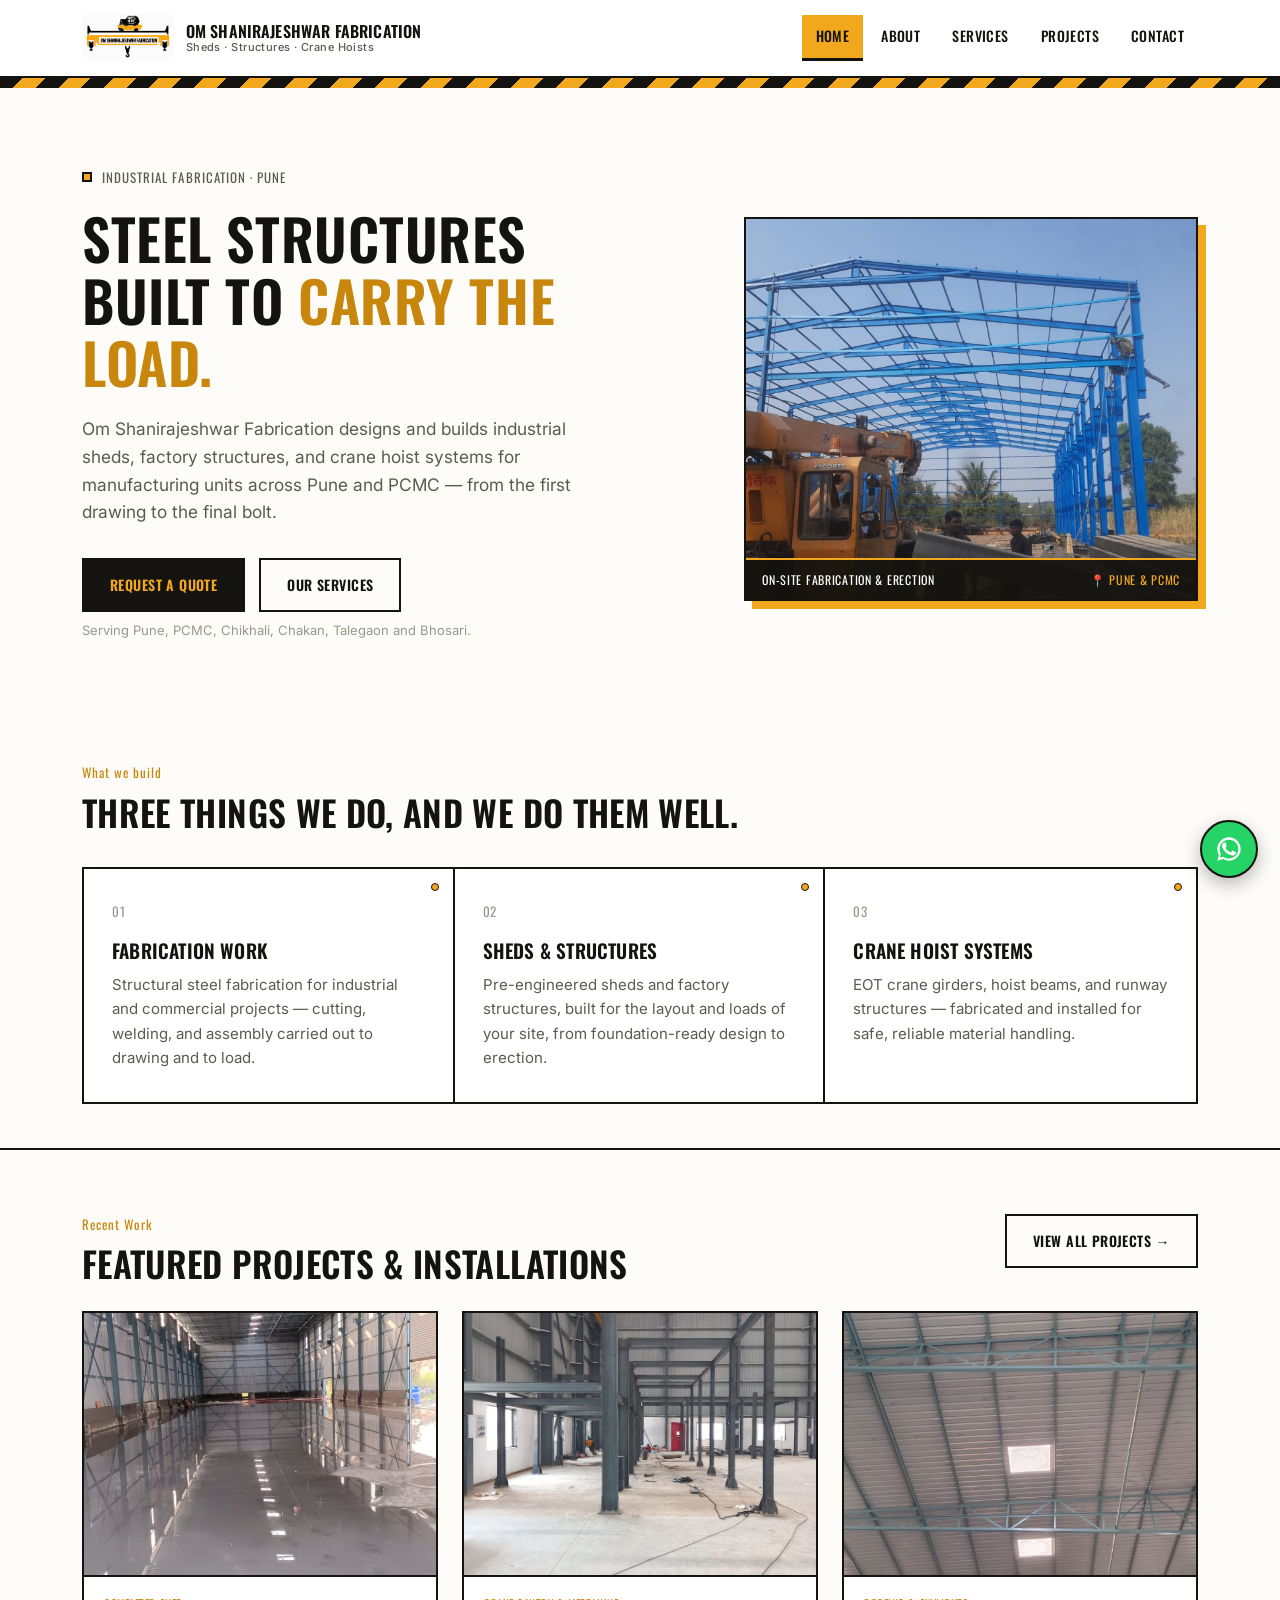
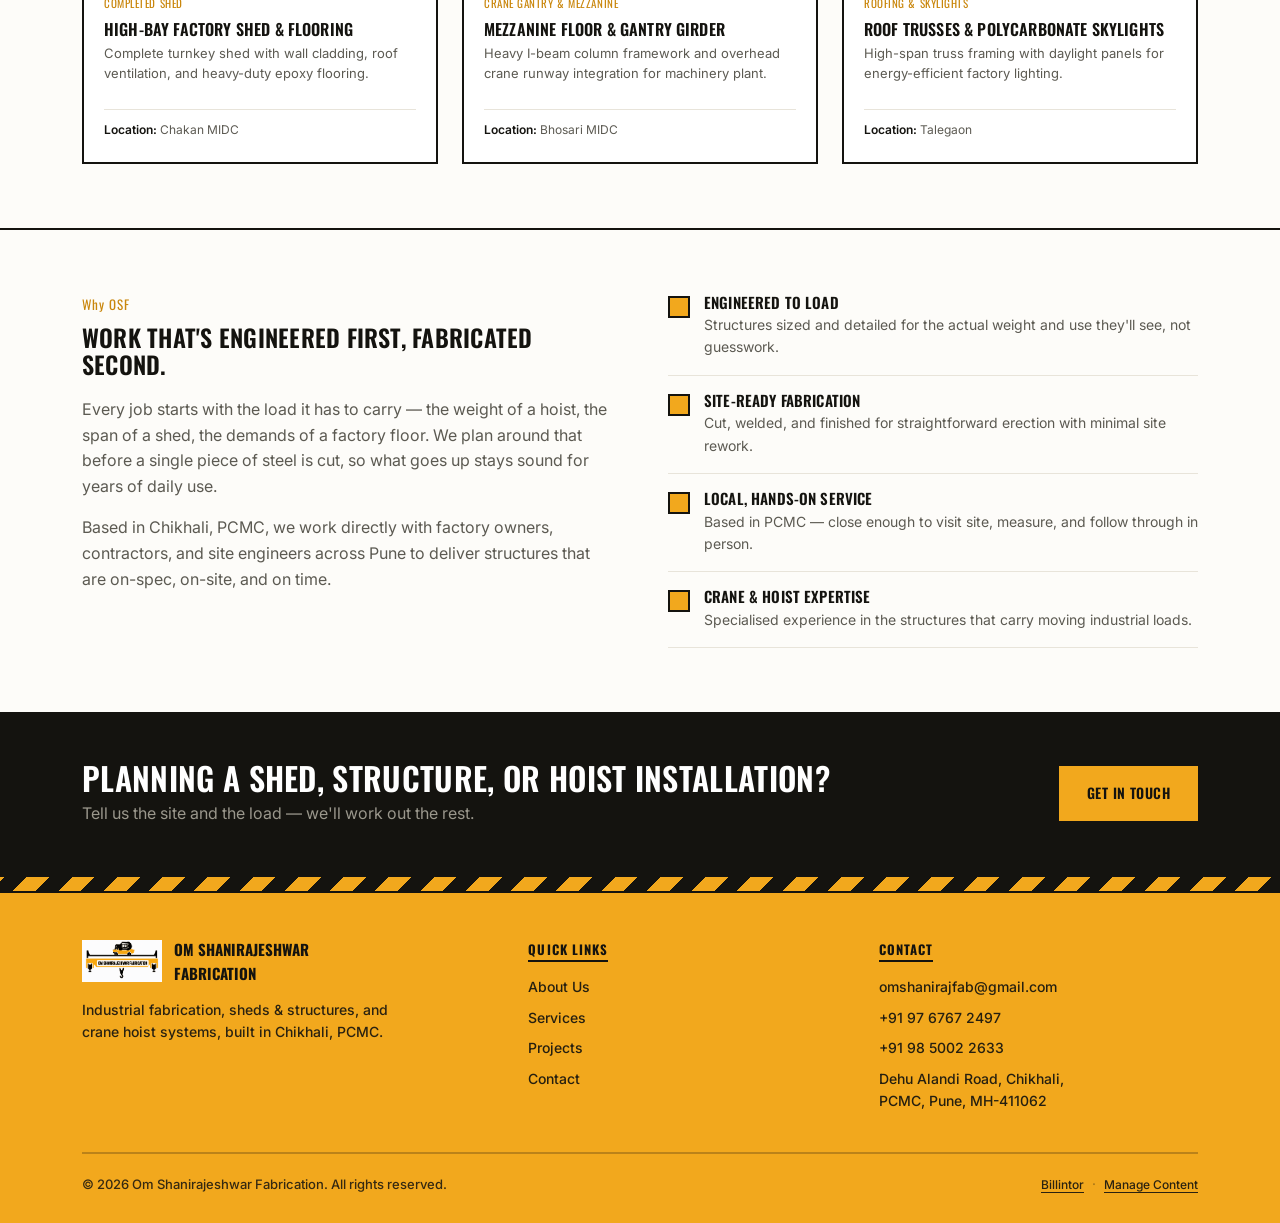
<file: index.html>
<!DOCTYPE html>
<html lang="en">
<head>
<meta charset="UTF-8">
<meta name="viewport" content="width=device-width, initial-scale=1.0">
<title>Om Shanirajeshwar Fabrication — Industrial Fabrication, Sheds &amp; Crane Hoists, Pune</title>
<meta name="description" content="Om Shanirajeshwar Fabrication builds industrial sheds, factory structures, and crane hoist systems in Pune. Fabrication work done right, from design to installation.">
<link rel="icon" type="image/png" sizes="32x32" href="favicon-32.png">
<link rel="icon" type="image/png" sizes="64x64" href="favicon-64.png">
<link rel="apple-touch-icon" sizes="180x180" href="apple-touch-icon.png">
<meta property="og:type" content="website">
<meta property="og:title" content="Om Shanirajeshwar Fabrication — Industrial Fabrication, Sheds & Crane Hoists, Pune">
<meta property="og:description" content="Sheds, factory structures, and crane hoist systems, fabricated and installed in Pune and PCMC.">
<meta property="og:image" content="https://your-domain-here.com/logo.png">
<meta property="og:url" content="https://your-domain-here.com/index.html">
<meta name="twitter:card" content="summary_large_image">
<script type="application/ld+json">
{
  "@context": "https://schema.org",
  "@type": "LocalBusiness",
  "name": "Om Shanirajeshwar Fabrication",
  "image": "https://your-domain-here.com/logo.png",
  "email": "omshanirajfab@gmail.com",
  "telephone": ["+91 97 6767 2497", "+91 98 5002 2633"],
  "address": {
    "@type": "PostalAddress",
    "streetAddress": "Dehu Alandi Road, Chikhali",
    "addressLocality": "Pune",
    "addressRegion": "MH",
    "postalCode": "411062",
    "addressCountry": "IN"
  },
  "url": "https://your-domain-here.com/",
  "areaServed": ["Pune", "PCMC", "Chikhali", "Chakan", "Talegaon", "Bhosari", "Dehu Road"],
  "description": "Industrial fabrication company building sheds, factory structures, and crane hoist systems in Pune and PCMC."
}
</script>
<link rel="stylesheet" href="styles.css">
</head>
<body>

<header class="site-head">
  <div class="head-inner">
    <a href="index.html" class="brand">
      <img src="logo.png" alt="Om Shanirajeshwar Fabrication logo">
      <span class="brand-text">OM SHANIRAJESHWAR FABRICATION<small>Sheds · Structures · Crane Hoists</small></span>
    </a>
    <button class="nav-toggle" aria-label="Toggle menu"><span></span></button>
    <nav class="main-nav">
      <a href="index.html" class="active">Home</a>
      <a href="about.html">About</a>
      <a href="services.html">Services</a>
      <a href="projects.html">Projects</a>
      <a href="contact.html">Contact</a>
    </nav>
  </div>
</header>

<div class="hazard"></div>

<section class="hero">
  <div class="wrap hero-grid">
    <div>
      <div class="eyebrow-mark"><span class="dot"></span><span>INDUSTRIAL FABRICATION · PUNE</span></div>
      <h1>Steel structures<br>built to <span class="hl">carry the load.</span></h1>
      <p class="lead">Om Shanirajeshwar Fabrication designs and builds industrial sheds, factory structures, and crane hoist systems for manufacturing units across Pune and PCMC — from the first drawing to the final bolt.</p>
      <div class="hero-actions">
        <a href="contact.html" class="btn btn-solid">Request a Quote</a>
        <a href="services.html" class="btn btn-outline">Our Services</a>
      </div>
      <p class="service-area">Serving Pune, PCMC, Chikhali, Chakan, Talegaon and Bhosari.</p>
    </div>
    <div class="hero-image-wrap">
      <img src="images/shed-crane-construction.jpg" alt="Om Shanirajeshwar Fabrication - On-site Industrial Shed & Crane Erection">
      <div class="hero-image-badge">
        <span>ON-SITE FABRICATION &amp; ERECTION</span>
        <span class="loc">📍 PUNE &amp; PCMC</span>
      </div>
    </div>
  </div>
</section>

<section class="tight">
  <div class="wrap">
    <div class="section-head">
      <div>
        <span class="kicker">What we build</span>
        <h2>Three things we do, and we do them well.</h2>
      </div>
    </div>
    <div class="plate-grid">
      <div class="plate">
        <span class="rivet"></span>
        <span class="num">01</span>
        <h3>Fabrication Work</h3>
        <p>Structural steel fabrication for industrial and commercial projects — cutting, welding, and assembly carried out to drawing and to load.</p>
      </div>
      <div class="plate">
        <span class="rivet"></span>
        <span class="num">02</span>
        <h3>Sheds &amp; Structures</h3>
        <p>Pre-engineered sheds and factory structures, built for the layout and loads of your site, from foundation-ready design to erection.</p>
      </div>
      <div class="plate">
        <span class="rivet"></span>
        <span class="num">03</span>
        <h3>Crane Hoist Systems</h3>
        <p>EOT crane girders, hoist beams, and runway structures — fabricated and installed for safe, reliable material handling.</p>
      </div>
    </div>
  </div>
</section>

<!-- Featured Projects Section on Home -->
<section style="background: var(--bg-alt); border-top: 2px solid var(--ink); border-bottom: 2px solid var(--ink);">
  <div class="wrap">
    <div class="section-head" style="display:flex; justify-content:space-between; align-items:flex-end; margin-bottom:28px;">
      <div>
        <span class="kicker">Recent Work</span>
        <h2>Featured Projects &amp; Installations</h2>
      </div>
      <a href="projects.html" class="btn btn-outline" style="align-self:flex-start;">View All Projects →</a>
    </div>

    <div class="gallery-grid">
      <div class="gallery-card">
        <div class="gallery-thumb">
          <img src="images/completed-factory-shed.jpg" alt="Completed Factory Shed Interior" loading="lazy">
        </div>
        <div class="gallery-body">
          <span class="tag">COMPLETED SHED</span>
          <h4>High-Bay Factory Shed &amp; Flooring</h4>
          <p>Complete turnkey shed with wall cladding, roof ventilation, and heavy-duty epoxy flooring.</p>
          <div class="gallery-meta">
            <span><strong>Location:</strong> Chakan MIDC</span>
          </div>
        </div>
      </div>

      <div class="gallery-card">
        <div class="gallery-thumb">
          <img src="images/heavy-steel-mezzanine.jpg" alt="Heavy Mezzanine and Crane Gantry" loading="lazy">
        </div>
        <div class="gallery-body">
          <span class="tag">CRANE GANTRY &amp; MEZZANINE</span>
          <h4>Mezzanine Floor &amp; Gantry Girder</h4>
          <p>Heavy I-beam column framework and overhead crane runway integration for machinery plant.</p>
          <div class="gallery-meta">
            <span><strong>Location:</strong> Bhosari MIDC</span>
          </div>
        </div>
      </div>

      <div class="gallery-card">
        <div class="gallery-thumb">
          <img src="images/roof-truss-skylight.jpg" alt="Roof Trusses and Skylight Panels" loading="lazy">
        </div>
        <div class="gallery-body">
          <span class="tag">ROOFING &amp; SKYLIGHTS</span>
          <h4>Roof Trusses &amp; Polycarbonate Skylights</h4>
          <p>High-span truss framing with daylight panels for energy-efficient factory lighting.</p>
          <div class="gallery-meta">
            <span><strong>Location:</strong> Talegaon</span>
          </div>
        </div>
      </div>
    </div>
  </div>
</section>

<section>
  <div class="wrap about-grid">
    <div>
      <span class="kicker">Why OSF</span>
      <h2 style="margin-bottom:20px;">Work that's engineered first, fabricated second.</h2>
      <p>Every job starts with the load it has to carry — the weight of a hoist, the span of a shed, the demands of a factory floor. We plan around that before a single piece of steel is cut, so what goes up stays sound for years of daily use.</p>
      <p>Based in Chikhali, PCMC, we work directly with factory owners, contractors, and site engineers across Pune to deliver structures that are on-spec, on-site, and on time.</p>
    </div>
    <ul class="value-list">
      <li><span class="mark"></span><div><h4>Engineered to load</h4><p>Structures sized and detailed for the actual weight and use they'll see, not guesswork.</p></div></li>
      <li><span class="mark"></span><div><h4>Site-ready fabrication</h4><p>Cut, welded, and finished for straightforward erection with minimal site rework.</p></div></li>
      <li><span class="mark"></span><div><h4>Local, hands-on service</h4><p>Based in PCMC — close enough to visit site, measure, and follow through in person.</p></div></li>
      <li><span class="mark"></span><div><h4>Crane &amp; hoist expertise</h4><p>Specialised experience in the structures that carry moving industrial loads.</p></div></li>
    </ul>
  </div>
</section>

<div class="cta-banner">
  <div class="wrap">
    <div>
      <h2>Planning a shed, structure, or hoist installation?</h2>
      <p>Tell us the site and the load — we'll work out the rest.</p>
    </div>
    <a href="contact.html" class="btn btn-solid">Get in Touch</a>
  </div>
</div>

<footer class="site-foot">
  <div class="wrap">
    <div class="foot-grid">
      <div>
        <div class="foot-brand">
          <img src="logo.png" alt="OSF logo">
          <strong style="font-family:'Oswald',sans-serif; text-transform:uppercase; font-size:15px;">Om Shanirajeshwar<br>Fabrication</strong>
        </div>
        <p style="max-width:36ch;">Industrial fabrication, sheds &amp; structures, and crane hoist systems, built in Chikhali, PCMC.</p>
      </div>
      <div class="foot-col">
        <h4>QUICK LINKS</h4>
        <a href="about.html">About Us</a>
        <a href="services.html">Services</a>
        <a href="projects.html">Projects</a>
        <a href="contact.html">Contact</a>
      </div>
      <div class="foot-col">
        <h4>CONTACT</h4>
        <a href="mailto:omshanirajfab@gmail.com">omshanirajfab@gmail.com</a>
        <a href="tel:+919767672497">+91 97 6767 2497</a>
        <a href="tel:+919850022633">+91 98 5002 2633</a>
        <p>Dehu Alandi Road, Chikhali,<br>PCMC, Pune, MH-411062</p>
      </div>
    </div>
    <div class="foot-bottom">
      <span>&copy; <span id="year"></span> Om Shanirajeshwar Fabrication. All rights reserved.</span>
      <div class="foot-bottom-links">
        <a href="billing/" class="manage-content-link">Billintor</a>
        <span style="opacity:0.4; margin:0 8px;">·</span>
        <a href="billing/" class="manage-content-link">Manage Content</a>
      </div>
    </div>
  </div>
</footer>

<a href="https://wa.me/919767672497?text=Hi%2C%20I%27d%20like%20to%20enquire%20about%20fabrication%20work." class="whatsapp-fab" aria-label="Chat on WhatsApp" target="_blank" rel="noopener">
  <svg viewBox="0 0 24 24" xmlns="http://www.w3.org/2000/svg"><path d="M17.472 14.382c-.297-.149-1.758-.867-2.03-.967-.273-.099-.471-.148-.67.15-.197.297-.767.966-.94 1.164-.173.199-.347.223-.644.075-.297-.15-1.255-.463-2.39-1.475-.883-.788-1.48-1.761-1.653-2.059-.173-.297-.018-.458.13-.606.134-.133.298-.347.446-.52.149-.174.198-.298.298-.497.099-.198.05-.371-.025-.52-.075-.149-.669-1.612-.916-2.207-.242-.579-.487-.5-.669-.51-.173-.008-.371-.01-.57-.01-.198 0-.52.074-.792.372-.272.297-1.04 1.016-1.04 2.479 0 1.462 1.065 2.875 1.213 3.074.149.198 2.096 3.2 5.077 4.487.709.306 1.262.489 1.694.625.712.227 1.36.195 1.872.118.571-.085 1.758-.719 2.006-1.413.248-.694.248-1.289.173-1.413-.074-.124-.272-.198-.57-.347z"/><path d="M12.012 2C6.505 2 2 6.477 2 12c0 1.86.51 3.6 1.397 5.087L2 22l5.045-1.348A9.933 9.933 0 0 0 12.012 22C17.518 22 22 17.523 22 12S17.518 2 12.012 2zm0 18.09c-1.66 0-3.204-.49-4.5-1.33l-.322-.203-2.995.8.802-2.923-.21-.301A7.99 7.99 0 0 1 4.02 12c0-4.406 3.59-7.99 8.008-7.99 4.416 0 8.006 3.584 8.006 7.99s-3.59 8.09-8.006 8.09z"/></svg>
</a>
<script src="script.js"></script>
<script>document.getElementById('year').textContent = new Date().getFullYear();</script>
</body>
</html>
</file>
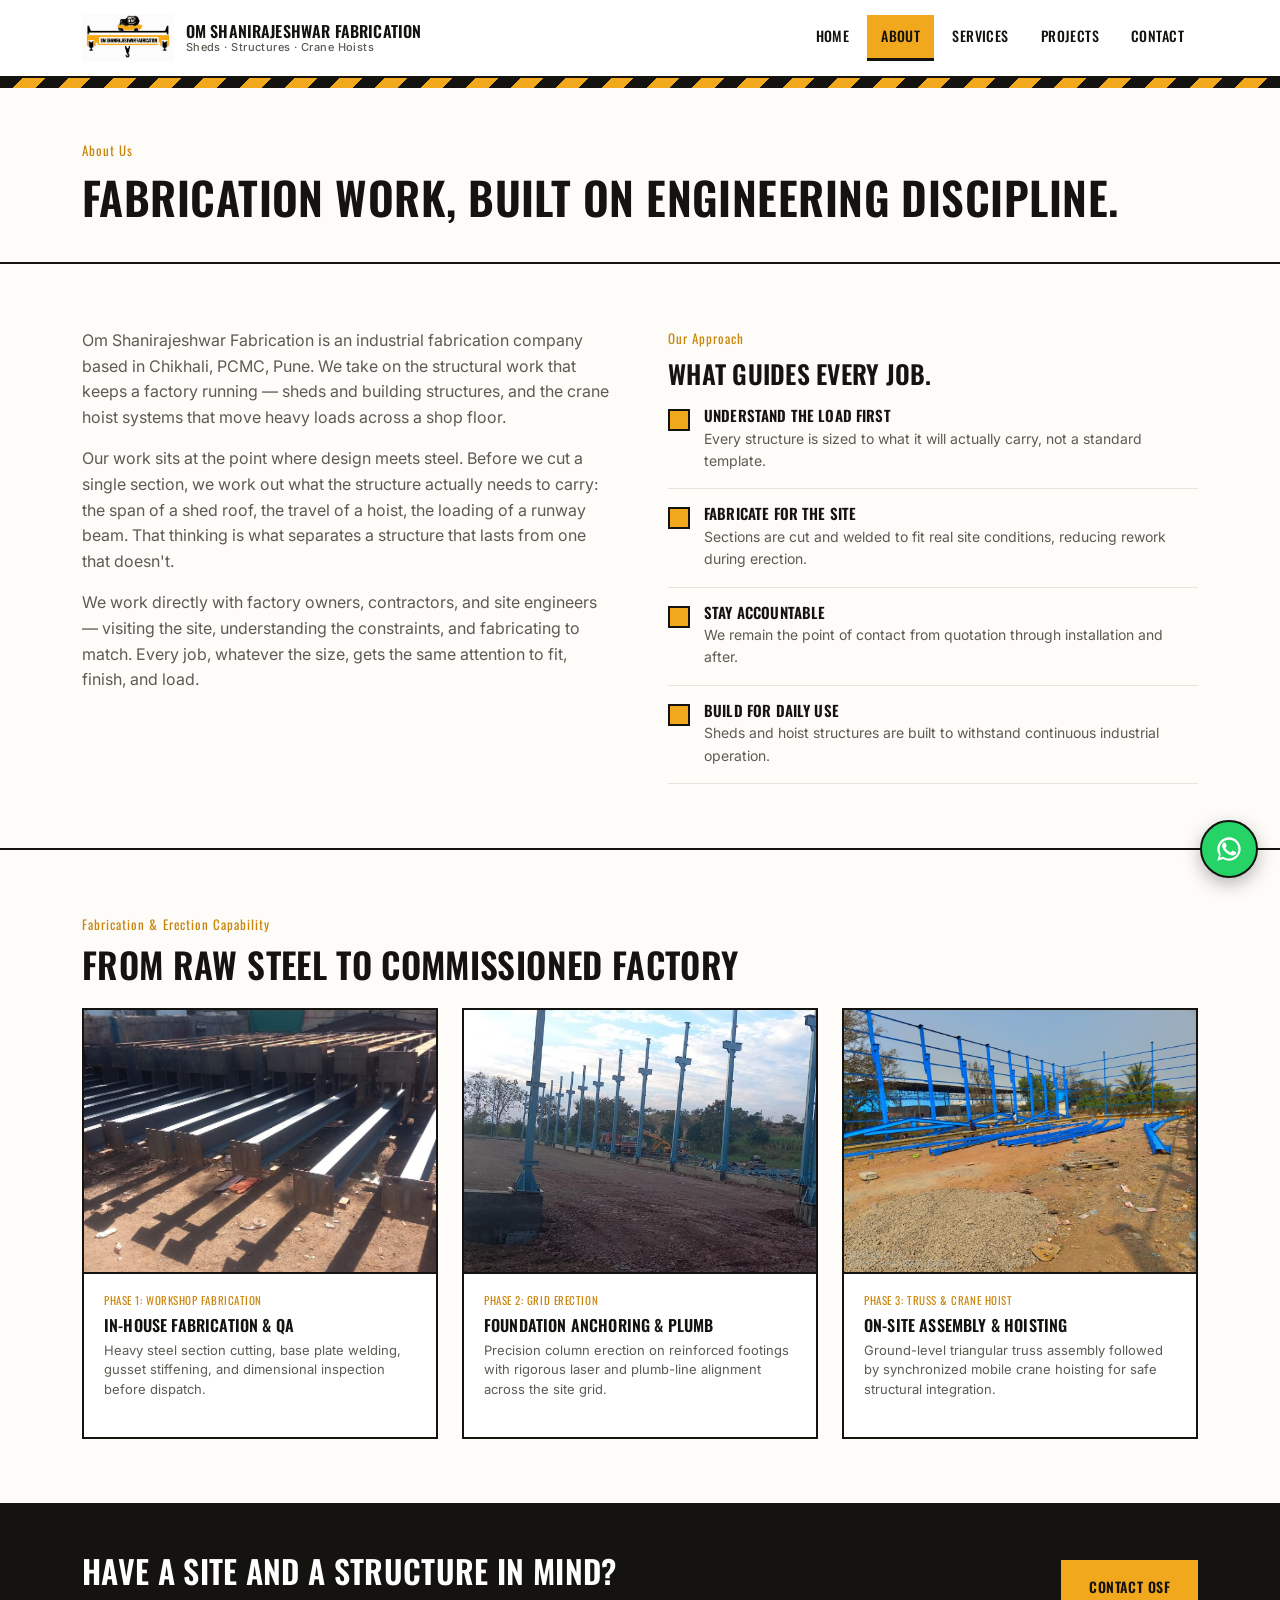
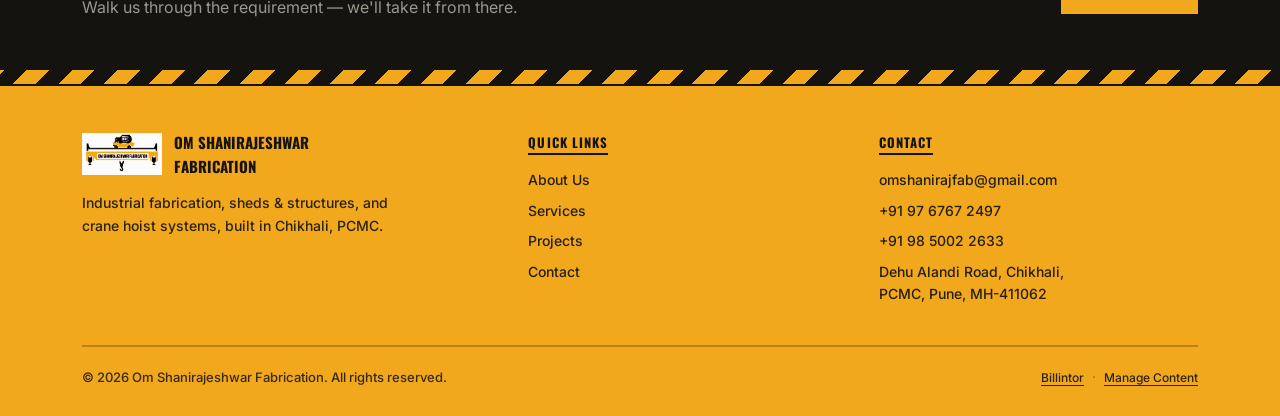
<file: about.html>
<!DOCTYPE html>
<html lang="en">
<head>
<meta charset="UTF-8">
<meta name="viewport" content="width=device-width, initial-scale=1.0">
<title>About Us — Om Shanirajeshwar Fabrication</title>
<meta name="description" content="Om Shanirajeshwar Fabrication is an industrial fabrication company in Chikhali, PCMC, Pune, building sheds, structures, and crane hoist systems.">
<link rel="icon" type="image/png" sizes="32x32" href="favicon-32.png">
<link rel="icon" type="image/png" sizes="64x64" href="favicon-64.png">
<link rel="apple-touch-icon" sizes="180x180" href="apple-touch-icon.png">
<meta property="og:type" content="website">
<meta property="og:title" content="About Us — Om Shanirajeshwar Fabrication">
<meta property="og:description" content="Industrial fabrication company in Chikhali, PCMC, Pune, building sheds, structures, and crane hoist systems.">
<meta property="og:image" content="https://your-domain-here.com/logo.png">
<meta property="og:url" content="https://your-domain-here.com/about.html">
<meta name="twitter:card" content="summary_large_image">
<script type="application/ld+json">
{
  "@context": "https://schema.org",
  "@type": "LocalBusiness",
  "name": "Om Shanirajeshwar Fabrication",
  "image": "https://your-domain-here.com/logo.png",
  "email": "omshanirajfab@gmail.com",
  "telephone": ["+91 97 6767 2497", "+91 98 5002 2633"],
  "address": {
    "@type": "PostalAddress",
    "streetAddress": "Dehu Alandi Road, Chikhali",
    "addressLocality": "Pune",
    "addressRegion": "MH",
    "postalCode": "411062",
    "addressCountry": "IN"
  },
  "url": "https://your-domain-here.com/",
  "areaServed": ["Pune", "PCMC", "Chikhali", "Chakan", "Talegaon", "Bhosari", "Dehu Road"],
  "description": "Industrial fabrication company building sheds, factory structures, and crane hoist systems in Pune and PCMC."
}
</script>
<link rel="stylesheet" href="styles.css">
</head>
<body>

<header class="site-head">
  <div class="head-inner">
    <a href="index.html" class="brand">
      <img src="logo.png" alt="Om Shanirajeshwar Fabrication logo">
      <span class="brand-text">OM SHANIRAJESHWAR FABRICATION<small>Sheds · Structures · Crane Hoists</small></span>
    </a>
    <button class="nav-toggle" aria-label="Toggle menu"><span></span></button>
    <nav class="main-nav">
      <a href="index.html">Home</a>
      <a href="about.html" class="active">About</a>
      <a href="services.html">Services</a>
      <a href="projects.html">Projects</a>
      <a href="contact.html">Contact</a>
    </nav>
  </div>
</header>

<div class="hazard"></div>

<div class="page-head">
  <div class="wrap">
    <span class="kicker">About Us</span>
    <h1>Fabrication work, built on engineering discipline.</h1>
  </div>
</div>

<section>
  <div class="wrap about-grid">
    <div>
      <p>Om Shanirajeshwar Fabrication is an industrial fabrication company based in Chikhali, PCMC, Pune. We take on the structural work that keeps a factory running — sheds and building structures, and the crane hoist systems that move heavy loads across a shop floor.</p>
      <p>Our work sits at the point where design meets steel. Before we cut a single section, we work out what the structure actually needs to carry: the span of a shed roof, the travel of a hoist, the loading of a runway beam. That thinking is what separates a structure that lasts from one that doesn't.</p>
      <p>We work directly with factory owners, contractors, and site engineers — visiting the site, understanding the constraints, and fabricating to match. Every job, whatever the size, gets the same attention to fit, finish, and load.</p>
    </div>
    <div>
      <span class="kicker">Our Approach</span>
      <h2 style="margin-bottom:20px; font-size:1.6rem;">What guides every job.</h2>
      <ul class="value-list">
        <li><span class="mark"></span><div><h4>Understand the load first</h4><p>Every structure is sized to what it will actually carry, not a standard template.</p></div></li>
        <li><span class="mark"></span><div><h4>Fabricate for the site</h4><p>Sections are cut and welded to fit real site conditions, reducing rework during erection.</p></div></li>
        <li><span class="mark"></span><div><h4>Stay accountable</h4><p>We remain the point of contact from quotation through installation and after.</p></div></li>
        <li><span class="mark"></span><div><h4>Build for daily use</h4><p>Sheds and hoist structures are built to withstand continuous industrial operation.</p></div></li>
      </ul>
    </div>
  </div>
</section>

<!-- On-Site Capabilities Visual Banner -->
<section style="background: var(--bg-alt); border-top: 2px solid var(--ink); border-bottom: 2px solid var(--ink);">
  <div class="wrap">
    <div class="section-head" style="margin-bottom:24px;">
      <div>
        <span class="kicker">Fabrication &amp; Erection Capability</span>
        <h2>From Raw Steel to Commissioned Factory</h2>
      </div>
    </div>
    <div class="gallery-grid" style="grid-template-columns: repeat(3, 1fr);">
      <div class="gallery-card">
        <div class="gallery-thumb">
          <img src="images/fabricated-steel-columns-yard.jpg" alt="In-House Batch Fabrication and Heavy Columns in Yard" loading="lazy">
        </div>
        <div class="gallery-body">
          <span class="tag">PHASE 1: WORKSHOP FABRICATION</span>
          <h4>In-House Fabrication &amp; QA</h4>
          <p>Heavy steel section cutting, base plate welding, gusset stiffening, and dimensional inspection before dispatch.</p>
        </div>
      </div>

      <div class="gallery-card">
        <div class="gallery-thumb">
          <img src="images/erected-columns-footings.jpg" alt="Multi-Bay Column Grid Erection on Concrete Footings" loading="lazy">
        </div>
        <div class="gallery-body">
          <span class="tag">PHASE 2: GRID ERECTION</span>
          <h4>Foundation Anchoring &amp; Plumb</h4>
          <p>Precision column erection on reinforced footings with rigorous laser and plumb-line alignment across the site grid.</p>
        </div>
      </div>

      <div class="gallery-card">
        <div class="gallery-thumb">
          <img src="images/truss-assembly-site.jpg" alt="Ground Truss Assembly and Pre-Hoisting Preparation" loading="lazy">
        </div>
        <div class="gallery-body">
          <span class="tag">PHASE 3: TRUSS &amp; CRANE HOIST</span>
          <h4>On-Site Assembly &amp; Hoisting</h4>
          <p>Ground-level triangular truss assembly followed by synchronized mobile crane hoisting for safe structural integration.</p>
        </div>
      </div>
    </div>
  </div>
</section>

<div class="cta-banner">
  <div class="wrap">
    <div>
      <h2>Have a site and a structure in mind?</h2>
      <p>Walk us through the requirement — we'll take it from there.</p>
    </div>
    <a href="contact.html" class="btn btn-solid">Contact OSF</a>
  </div>
</div>

<footer class="site-foot">
  <div class="wrap">
    <div class="foot-grid">
      <div>
        <div class="foot-brand">
          <img src="logo.png" alt="OSF logo">
          <strong style="font-family:'Oswald',sans-serif; text-transform:uppercase; font-size:15px;">Om Shanirajeshwar<br>Fabrication</strong>
        </div>
        <p style="max-width:36ch;">Industrial fabrication, sheds &amp; structures, and crane hoist systems, built in Chikhali, PCMC.</p>
      </div>
      <div class="foot-col">
        <h4>QUICK LINKS</h4>
        <a href="about.html">About Us</a>
        <a href="services.html">Services</a>
        <a href="projects.html">Projects</a>
        <a href="contact.html">Contact</a>
      </div>
      <div class="foot-col">
        <h4>CONTACT</h4>
        <a href="mailto:omshanirajfab@gmail.com">omshanirajfab@gmail.com</a>
        <a href="tel:+919767672497">+91 97 6767 2497</a>
        <a href="tel:+919850022633">+91 98 5002 2633</a>
        <p>Dehu Alandi Road, Chikhali,<br>PCMC, Pune, MH-411062</p>
      </div>
    </div>
    <div class="foot-bottom">
      <span>&copy; <span id="year"></span> Om Shanirajeshwar Fabrication. All rights reserved.</span>
      <div class="foot-bottom-links">
        <a href="billing/" class="manage-content-link">Billintor</a>
        <span style="opacity:0.4; margin:0 8px;">·</span>
        <a href="billing/" class="manage-content-link">Manage Content</a>
      </div>
    </div>
  </div>
</footer>

<a href="https://wa.me/919767672497?text=Hi%2C%20I%27d%20like%20to%20enquire%20about%20fabrication%20work." class="whatsapp-fab" aria-label="Chat on WhatsApp" target="_blank" rel="noopener">
  <svg viewBox="0 0 24 24" xmlns="http://www.w3.org/2000/svg"><path d="M17.472 14.382c-.297-.149-1.758-.867-2.03-.967-.273-.099-.471-.148-.67.15-.197.297-.767.966-.94 1.164-.173.199-.347.223-.644.075-.297-.15-1.255-.463-2.39-1.475-.883-.788-1.48-1.761-1.653-2.059-.173-.297-.018-.458.13-.606.134-.133.298-.347.446-.52.149-.174.198-.298.298-.497.099-.198.05-.371-.025-.52-.075-.149-.669-1.612-.916-2.207-.242-.579-.487-.5-.669-.51-.173-.008-.371-.01-.57-.01-.198 0-.52.074-.792.372-.272.297-1.04 1.016-1.04 2.479 0 1.462 1.065 2.875 1.213 3.074.149.198 2.096 3.2 5.077 4.487.709.306 1.262.489 1.694.625.712.227 1.36.195 1.872.118.571-.085 1.758-.719 2.006-1.413.248-.694.248-1.289.173-1.413-.074-.124-.272-.198-.57-.347z"/><path d="M12.012 2C6.505 2 2 6.477 2 12c0 1.86.51 3.6 1.397 5.087L2 22l5.045-1.348A9.933 9.933 0 0 0 12.012 22C17.518 22 22 17.523 22 12S17.518 2 12.012 2zm0 18.09c-1.66 0-3.204-.49-4.5-1.33l-.322-.203-2.995.8.802-2.923-.21-.301A7.99 7.99 0 0 1 4.02 12c0-4.406 3.59-7.99 8.008-7.99 4.416 0 8.006 3.584 8.006 7.99s-3.59 8.09-8.006 8.09z"/></svg>
</a>
<script src="script.js"></script>
<script>document.getElementById('year').textContent = new Date().getFullYear();</script>
</body>
</html>
</file>
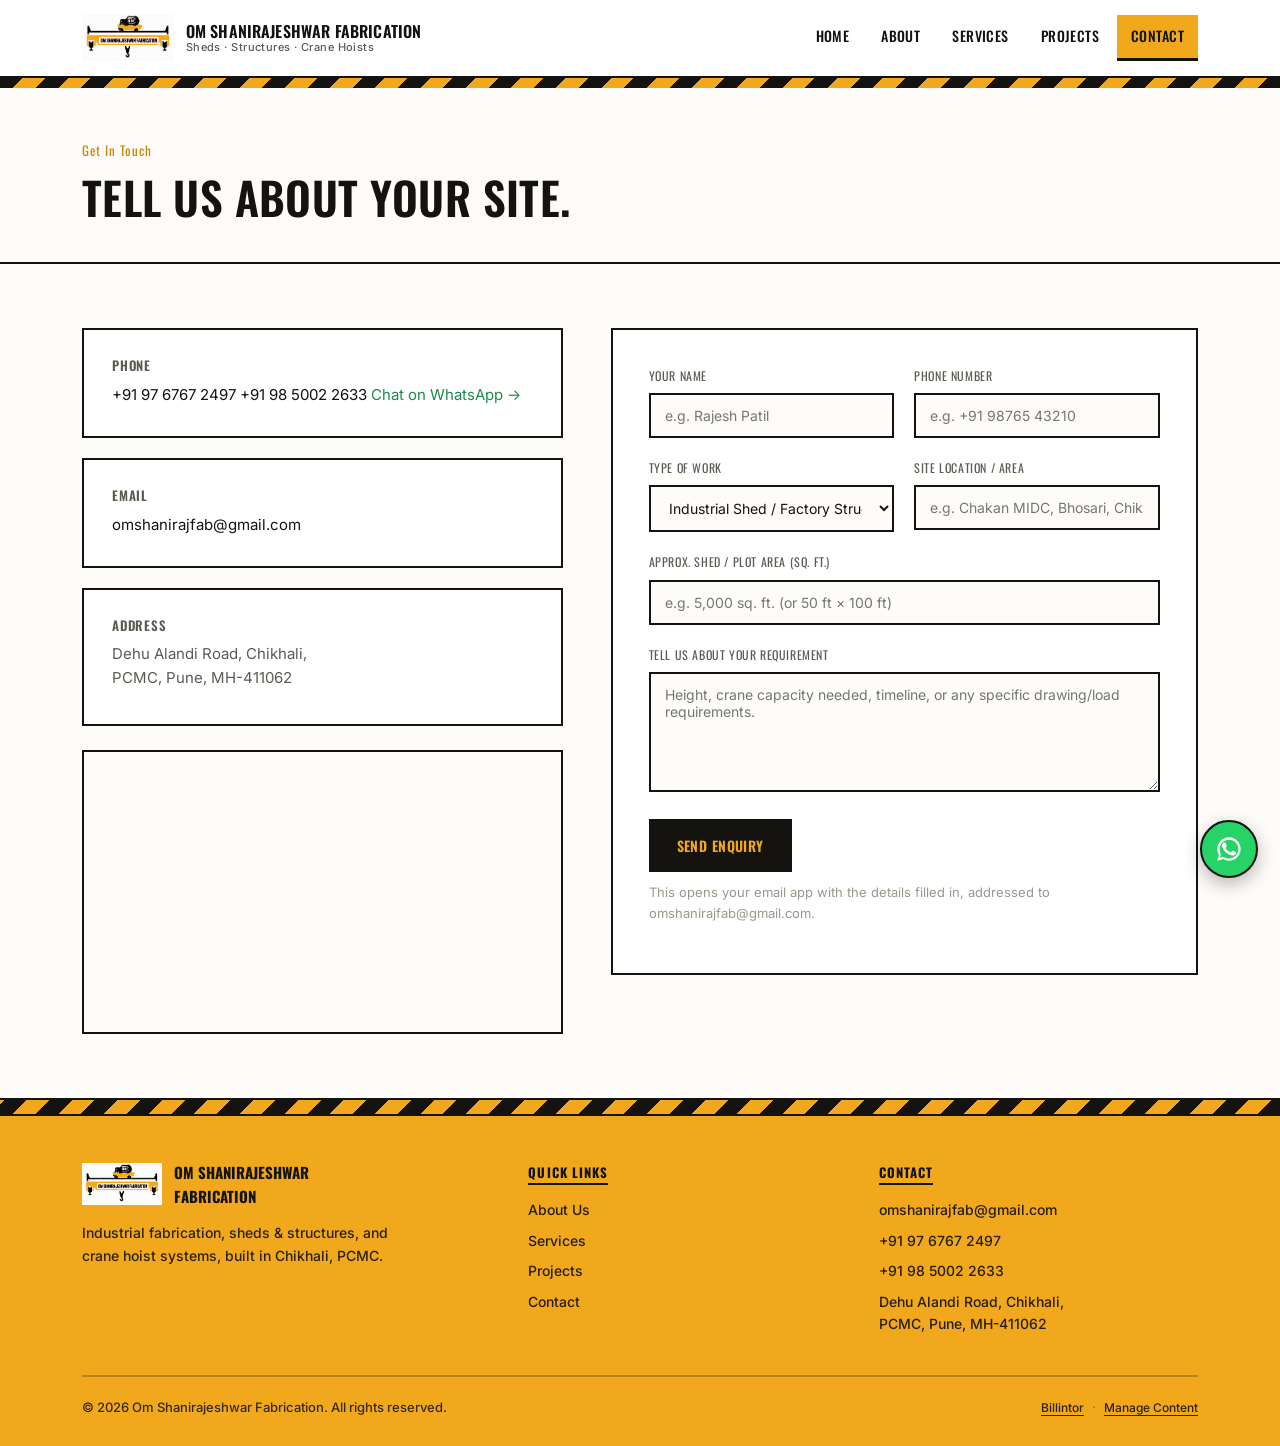
<file: contact.html>
<!DOCTYPE html>
<html lang="en">
<head>
<meta charset="UTF-8">
<meta name="viewport" content="width=device-width, initial-scale=1.0">
<title>Contact — Om Shanirajeshwar Fabrication</title>
<meta name="description" content="Get in touch with Om Shanirajeshwar Fabrication for fabrication work, industrial sheds, and crane hoist systems in Pune.">
<link rel="icon" type="image/png" sizes="32x32" href="favicon-32.png">
<link rel="icon" type="image/png" sizes="64x64" href="favicon-64.png">
<link rel="apple-touch-icon" sizes="180x180" href="apple-touch-icon.png">
<meta property="og:type" content="website">
<meta property="og:title" content="Contact — Om Shanirajeshwar Fabrication">
<meta property="og:description" content="Get in touch with Om Shanirajeshwar Fabrication for fabrication work, industrial sheds, and crane hoist systems in Pune.">
<meta property="og:image" content="https://your-domain-here.com/logo.png">
<meta property="og:url" content="https://your-domain-here.com/contact.html">
<meta name="twitter:card" content="summary_large_image">
<script type="application/ld+json">
{
  "@context": "https://schema.org",
  "@type": "LocalBusiness",
  "name": "Om Shanirajeshwar Fabrication",
  "image": "https://your-domain-here.com/logo.png",
  "email": "omshanirajfab@gmail.com",
  "telephone": ["+91 97 6767 2497", "+91 98 5002 2633"],
  "address": {
    "@type": "PostalAddress",
    "streetAddress": "Dehu Alandi Road, Chikhali",
    "addressLocality": "Pune",
    "addressRegion": "MH",
    "postalCode": "411062",
    "addressCountry": "IN"
  },
  "url": "https://your-domain-here.com/",
  "areaServed": ["Pune", "PCMC", "Chikhali", "Chakan", "Talegaon", "Bhosari", "Dehu Road"],
  "description": "Industrial fabrication company building sheds, factory structures, and crane hoist systems in Pune and PCMC."
}
</script>
<link rel="stylesheet" href="styles.css">
</head>
<body>

<header class="site-head">
  <div class="head-inner">
    <a href="index.html" class="brand">
      <img src="logo.png" alt="Om Shanirajeshwar Fabrication logo">
      <span class="brand-text">OM SHANIRAJESHWAR FABRICATION<small>Sheds · Structures · Crane Hoists</small></span>
    </a>
    <button class="nav-toggle" aria-label="Toggle menu"><span></span></button>
    <nav class="main-nav">
      <a href="index.html">Home</a>
      <a href="about.html">About</a>
      <a href="services.html">Services</a>
      <a href="projects.html">Projects</a>
      <a href="contact.html" class="active">Contact</a>
    </nav>
  </div>
</header>

<div class="hazard"></div>

<div class="page-head">
  <div class="wrap">
    <span class="kicker">Get In Touch</span>
    <h1>Tell us about your site.</h1>
  </div>
</div>

<section>
  <div class="wrap contact-grid">
    <div>
      <div class="contact-card">
        <h4>PHONE</h4>
        <a href="tel:+919767672497">+91 97 6767 2497</a>
        <a href="tel:+919850022633">+91 98 5002 2633</a>
        <a href="https://wa.me/919767672497?text=Hi%2C%20I%27d%20like%20to%20enquire%20about%20fabrication%20work." target="_blank" rel="noopener" style="color:#1c8a4a;">Chat on WhatsApp →</a>
      </div>
      <div class="contact-card">
        <h4>EMAIL</h4>
        <a href="mailto:omshanirajfab@gmail.com">omshanirajfab@gmail.com</a>
      </div>
      <div class="contact-card">
        <h4>ADDRESS</h4>
        <p>Dehu Alandi Road, Chikhali,<br>PCMC, Pune, MH-411062</p>
      </div>
      <div class="map-frame">
        <iframe
          src="https://www.google.com/maps?q=Dehu+Alandi+Road,+Chikhali,+PCMC,+Pune,+MH-411062&output=embed"
          loading="lazy"
          referrerpolicy="no-referrer-when-downgrade"
          title="OSF location map">
        </iframe>
      </div>
    </div>

    <form class="quote-form">
      <div class="form-row form-two">
        <div>
          <label for="f-name">Your Name</label>
          <input type="text" id="f-name" name="name" placeholder="e.g. Rajesh Patil" required>
        </div>
        <div>
          <label for="f-phone">Phone Number</label>
          <input type="tel" id="f-phone" name="phone" placeholder="e.g. +91 98765 43210" required>
        </div>
      </div>

      <div class="form-row form-two">
        <div>
          <label for="f-work">Type of Work</label>
          <select id="f-work" name="work">
            <option value="Industrial Shed / Factory Structure">Industrial Shed / Factory Structure</option>
            <option value="Structural Steel Fabrication">Structural Steel Fabrication</option>
            <option value="Crane Hoist / Gantry System">Crane Hoist / Gantry System</option>
            <option value="Mezzanine Floor">Mezzanine Floor</option>
            <option value="Roofing & Skylight Installation">Roofing &amp; Skylight Installation</option>
            <option value="General Fabrication / Not sure yet">General Fabrication / Not sure yet</option>
          </select>
        </div>
        <div>
          <label for="f-location">Site Location / Area</label>
          <input type="text" id="f-location" name="location" placeholder="e.g. Chakan MIDC, Bhosari, Chikhali, Pune" required>
        </div>
      </div>

      <div class="form-row">
        <label for="f-area">Approx. Shed / Plot Area (Sq. Ft.)</label>
        <input type="text" id="f-area" name="area" placeholder="e.g. 5,000 sq. ft. (or 50 ft × 100 ft)">
      </div>

      <div class="form-row">
        <label for="f-message">Tell us about your requirement</label>
        <textarea id="f-message" name="message" placeholder="Height, crane capacity needed, timeline, or any specific drawing/load requirements." required></textarea>
      </div>

      <button type="submit" class="btn btn-solid">Send Enquiry</button>
      <p class="form-note">This opens your email app with the details filled in, addressed to omshanirajfab@gmail.com.</p>
    </form>
  </div>
</section>

<footer class="site-foot">
  <div class="wrap">
    <div class="foot-grid">
      <div>
        <div class="foot-brand">
          <img src="logo.png" alt="OSF logo">
          <strong style="font-family:'Oswald',sans-serif; text-transform:uppercase; font-size:15px;">Om Shanirajeshwar<br>Fabrication</strong>
        </div>
        <p style="max-width:36ch;">Industrial fabrication, sheds &amp; structures, and crane hoist systems, built in Chikhali, PCMC.</p>
      </div>
      <div class="foot-col">
        <h4>QUICK LINKS</h4>
        <a href="about.html">About Us</a>
        <a href="services.html">Services</a>
        <a href="projects.html">Projects</a>
        <a href="contact.html">Contact</a>
      </div>
      <div class="foot-col">
        <h4>CONTACT</h4>
        <a href="mailto:omshanirajfab@gmail.com">omshanirajfab@gmail.com</a>
        <a href="tel:+919767672497">+91 97 6767 2497</a>
        <a href="tel:+919850022633">+91 98 5002 2633</a>
        <p>Dehu Alandi Road, Chikhali,<br>PCMC, Pune, MH-411062</p>
      </div>
    </div>
    <div class="foot-bottom">
      <span>&copy; <span id="year"></span> Om Shanirajeshwar Fabrication. All rights reserved.</span>
      <div class="foot-bottom-links">
        <a href="billing/" class="manage-content-link">Billintor</a>
        <span style="opacity:0.4; margin:0 8px;">·</span>
        <a href="billing/" class="manage-content-link">Manage Content</a>
      </div>
    </div>
  </div>
</footer>

<a href="https://wa.me/919767672497?text=Hi%2C%20I%27d%20like%20to%20enquire%20about%20fabrication%20work." class="whatsapp-fab" aria-label="Chat on WhatsApp" target="_blank" rel="noopener">
  <svg viewBox="0 0 24 24" xmlns="http://www.w3.org/2000/svg"><path d="M17.472 14.382c-.297-.149-1.758-.867-2.03-.967-.273-.099-.471-.148-.67.15-.197.297-.767.966-.94 1.164-.173.199-.347.223-.644.075-.297-.15-1.255-.463-2.39-1.475-.883-.788-1.48-1.761-1.653-2.059-.173-.297-.018-.458.13-.606.134-.133.298-.347.446-.52.149-.174.198-.298.298-.497.099-.198.05-.371-.025-.52-.075-.149-.669-1.612-.916-2.207-.242-.579-.487-.5-.669-.51-.173-.008-.371-.01-.57-.01-.198 0-.52.074-.792.372-.272.297-1.04 1.016-1.04 2.479 0 1.462 1.065 2.875 1.213 3.074.149.198 2.096 3.2 5.077 4.487.709.306 1.262.489 1.694.625.712.227 1.36.195 1.872.118.571-.085 1.758-.719 2.006-1.413.248-.694.248-1.289.173-1.413-.074-.124-.272-.198-.57-.347z"/><path d="M12.012 2C6.505 2 2 6.477 2 12c0 1.86.51 3.6 1.397 5.087L2 22l5.045-1.348A9.933 9.933 0 0 0 12.012 22C17.518 22 22 17.523 22 12S17.518 2 12.012 2zm0 18.09c-1.66 0-3.204-.49-4.5-1.33l-.322-.203-2.995.8.802-2.923-.21-.301A7.99 7.99 0 0 1 4.02 12c0-4.406 3.59-7.99 8.008-7.99 4.416 0 8.006 3.584 8.006 7.99s-3.59 8.09-8.006 8.09z"/></svg>
</a>
<script src="script.js"></script>
<script>document.getElementById('year').textContent = new Date().getFullYear();</script>
</body>
</html>
</file>
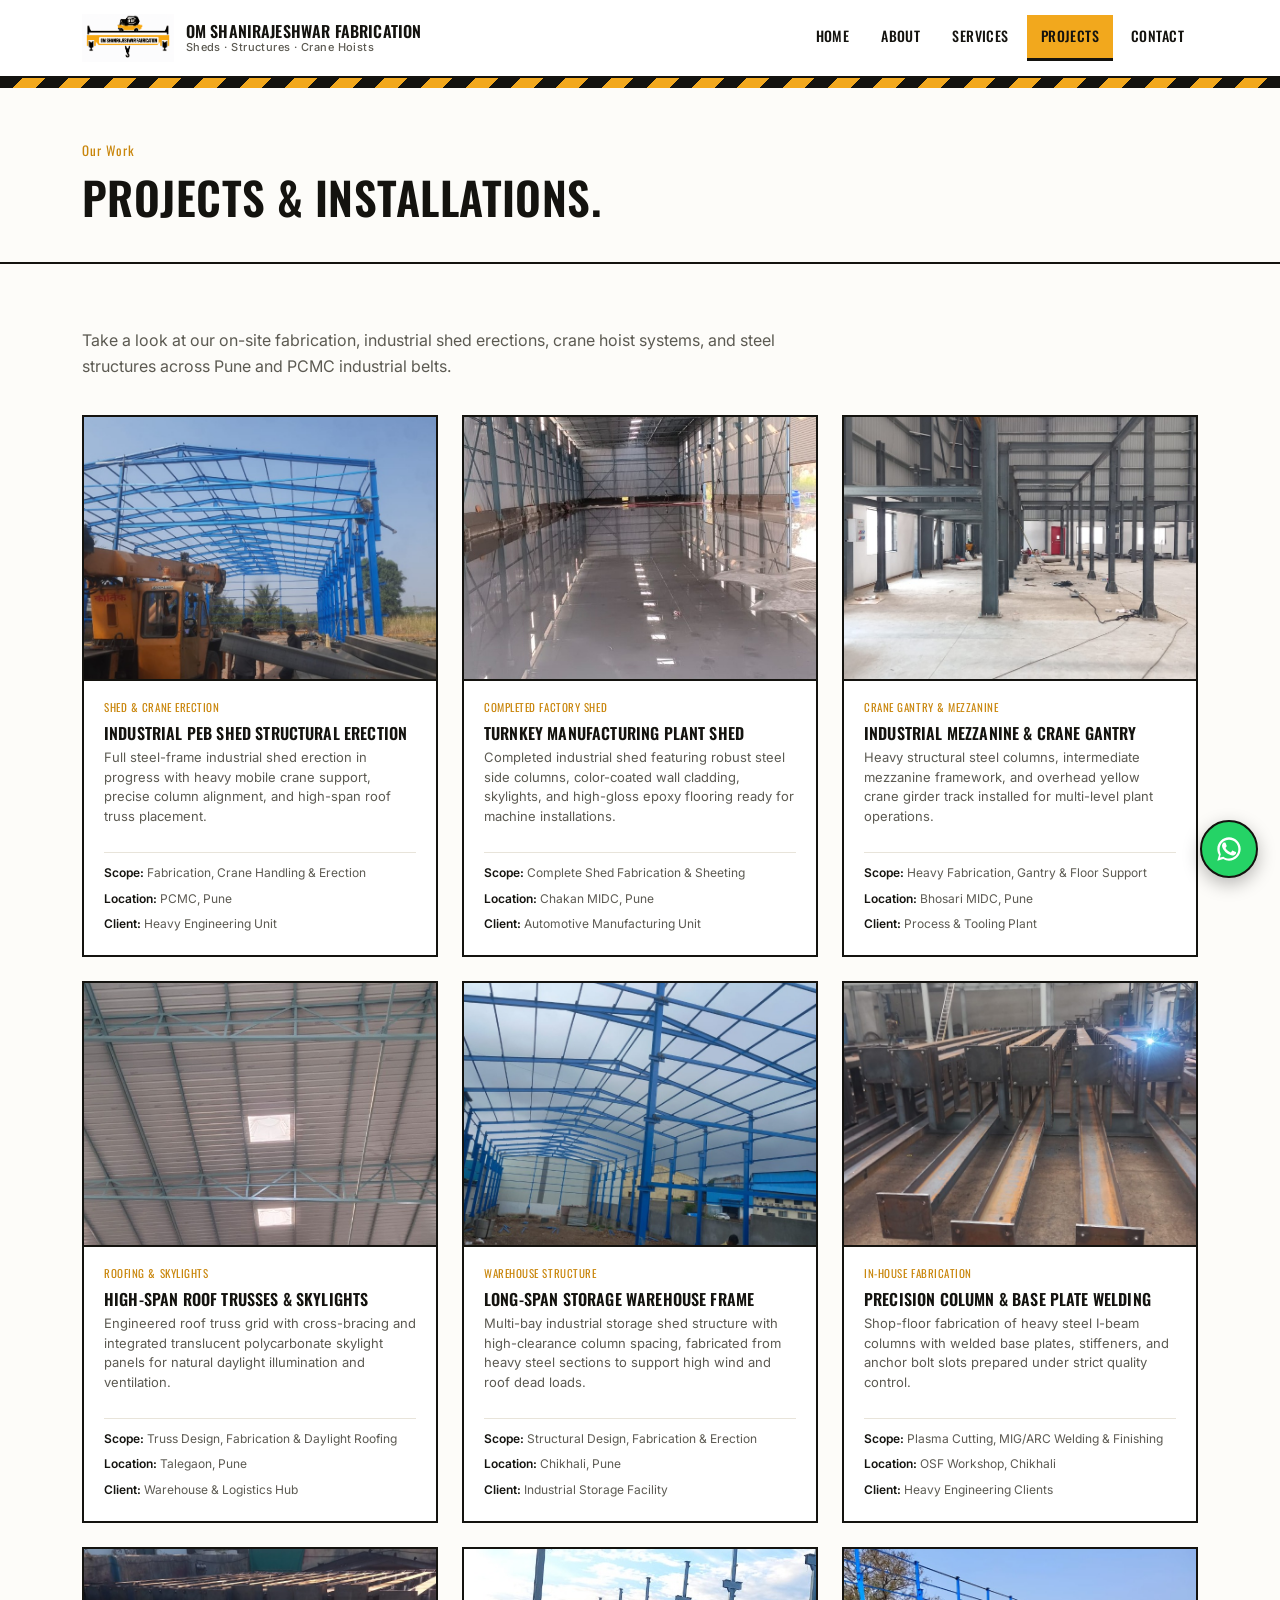
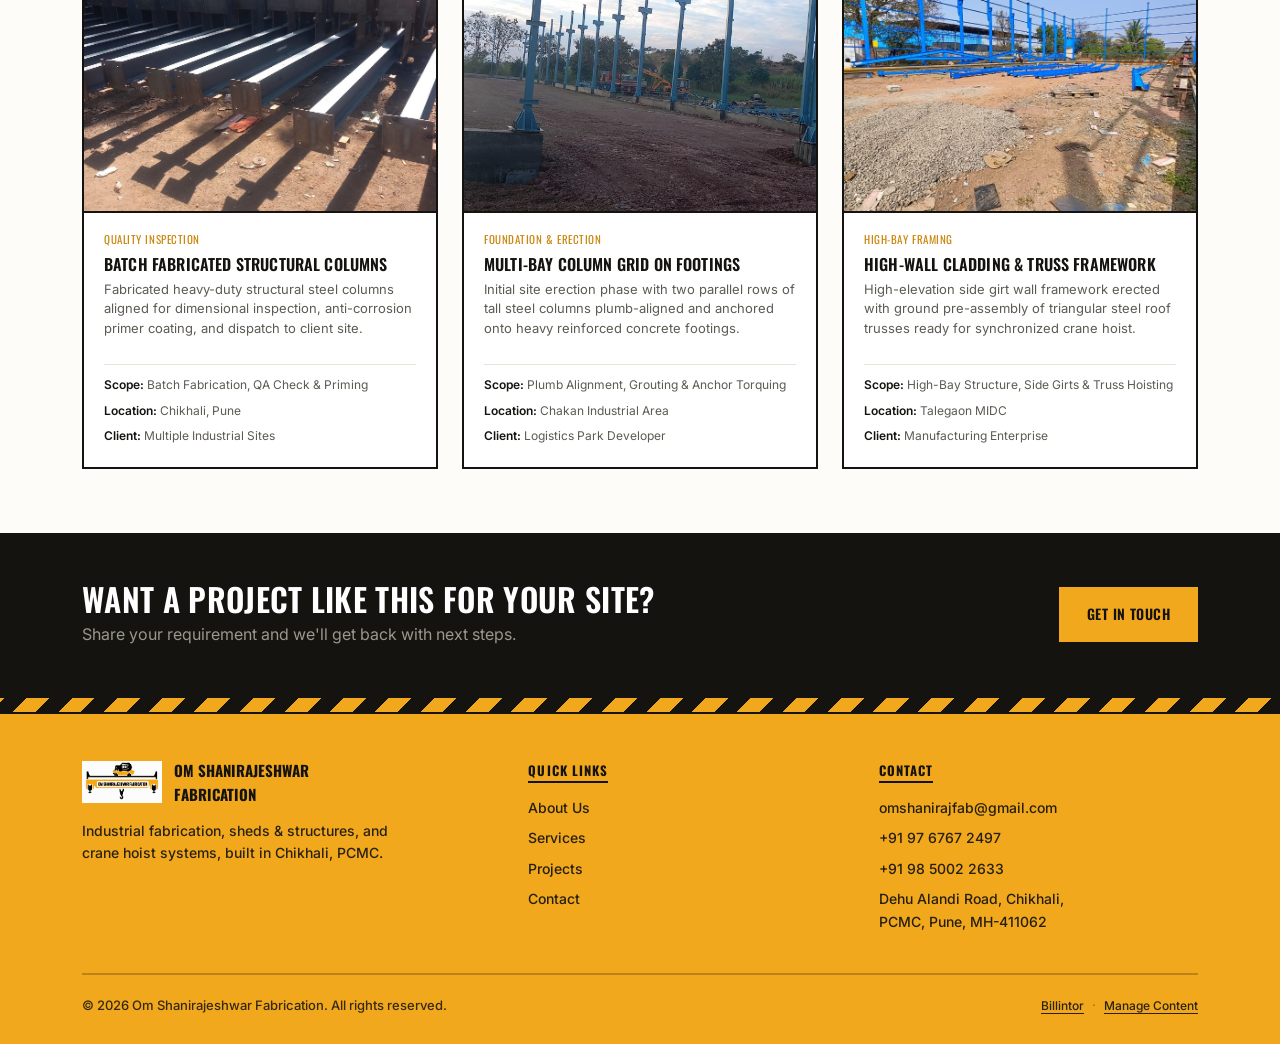
<file: projects.html>
<!DOCTYPE html>
<html lang="en">
<head>
<meta charset="UTF-8">
<meta name="viewport" content="width=device-width, initial-scale=1.0">
<title>Projects — Om Shanirajeshwar Fabrication</title>
<meta name="description" content="A look at the sheds, structures, and crane hoist systems built by Om Shanirajeshwar Fabrication.">
<link rel="icon" type="image/png" sizes="32x32" href="favicon-32.png">
<link rel="icon" type="image/png" sizes="64x64" href="favicon-64.png">
<link rel="apple-touch-icon" sizes="180x180" href="apple-touch-icon.png">
<meta property="og:type" content="website">
<meta property="og:title" content="Projects — Om Shanirajeshwar Fabrication">
<meta property="og:description" content="A look at the sheds, structures, and crane hoist systems built by Om Shanirajeshwar Fabrication.">
<meta property="og:image" content="https://your-domain-here.com/logo.png">
<meta property="og:url" content="https://your-domain-here.com/projects.html">
<meta name="twitter:card" content="summary_large_image">
<script type="application/ld+json">
{
  "@context": "https://schema.org",
  "@type": "LocalBusiness",
  "name": "Om Shanirajeshwar Fabrication",
  "image": "https://your-domain-here.com/logo.png",
  "email": "omshanirajfab@gmail.com",
  "telephone": ["+91 97 6767 2497", "+91 98 5002 2633"],
  "address": {
    "@type": "PostalAddress",
    "streetAddress": "Dehu Alandi Road, Chikhali",
    "addressLocality": "Pune",
    "addressRegion": "MH",
    "postalCode": "411062",
    "addressCountry": "IN"
  },
  "url": "https://your-domain-here.com/",
  "areaServed": ["Pune", "PCMC", "Chikhali", "Chakan", "Talegaon", "Bhosari", "Dehu Road"],
  "description": "Industrial fabrication company building sheds, factory structures, and crane hoist systems in Pune and PCMC."
}
</script>
<link rel="stylesheet" href="styles.css">
</head>
<body>

<header class="site-head">
  <div class="head-inner">
    <a href="index.html" class="brand">
      <img src="logo.png" alt="Om Shanirajeshwar Fabrication logo">
      <span class="brand-text">OM SHANIRAJESHWAR FABRICATION<small>Sheds · Structures · Crane Hoists</small></span>
    </a>
    <button class="nav-toggle" aria-label="Toggle menu"><span></span></button>
    <nav class="main-nav">
      <a href="index.html">Home</a>
      <a href="about.html">About</a>
      <a href="services.html">Services</a>
      <a href="projects.html" class="active">Projects</a>
      <a href="contact.html">Contact</a>
    </nav>
  </div>
</header>

<div class="hazard"></div>

<div class="page-head">
  <div class="wrap">
    <span class="kicker">Our Work</span>
    <h1>Projects &amp; installations.</h1>
  </div>
</div>

<section>
  <div class="wrap">
    <p style="margin-bottom:36px; max-width:70ch;">Take a look at our on-site fabrication, industrial shed erections, crane hoist systems, and steel structures across Pune and PCMC industrial belts.</p>

    <div class="gallery-grid">

      <!-- Card 1: Shed & Crane Erection -->
      <div class="gallery-card">
        <div class="gallery-thumb">
          <img src="images/shed-crane-construction.jpg" alt="Industrial Shed Structural Erection with Mobile Crane in Pune" loading="lazy">
        </div>
        <div class="gallery-body">
          <span class="tag">SHED &amp; CRANE ERECTION</span>
          <h4>Industrial PEB Shed Structural Erection</h4>
          <p>Full steel-frame industrial shed erection in progress with heavy mobile crane support, precise column alignment, and high-span roof truss placement.</p>
          <div class="gallery-meta">
            <span><strong>Scope:</strong> Fabrication, Crane Handling &amp; Erection</span>
            <span><strong>Location:</strong> PCMC, Pune</span>
            <span><strong>Client:</strong> Heavy Engineering Unit</span>
          </div>
        </div>
      </div>

      <!-- Card 2: Completed Factory Shed -->
      <div class="gallery-card">
        <div class="gallery-thumb">
          <img src="images/completed-factory-shed.jpg" alt="Completed Industrial Factory Shed Interior with Epoxy Flooring in Chakan" loading="lazy">
        </div>
        <div class="gallery-body">
          <span class="tag">COMPLETED FACTORY SHED</span>
          <h4>Turnkey Manufacturing Plant Shed</h4>
          <p>Completed industrial shed featuring robust steel side columns, color-coated wall cladding, skylights, and high-gloss epoxy flooring ready for machine installations.</p>
          <div class="gallery-meta">
            <span><strong>Scope:</strong> Complete Shed Fabrication &amp; Sheeting</span>
            <span><strong>Location:</strong> Chakan MIDC, Pune</span>
            <span><strong>Client:</strong> Automotive Manufacturing Unit</span>
          </div>
        </div>
      </div>

      <!-- Card 3: Heavy Mezzanine & Gantry Framework -->
      <div class="gallery-card">
        <div class="gallery-thumb">
          <img src="images/heavy-steel-mezzanine.jpg" alt="Heavy Steel Mezzanine and Crane Gantry Structure in Bhosari" loading="lazy">
        </div>
        <div class="gallery-body">
          <span class="tag">CRANE GANTRY &amp; MEZZANINE</span>
          <h4>Industrial Mezzanine &amp; Crane Gantry</h4>
          <p>Heavy structural steel columns, intermediate mezzanine framework, and overhead yellow crane girder track installed for multi-level plant operations.</p>
          <div class="gallery-meta">
            <span><strong>Scope:</strong> Heavy Fabrication, Gantry &amp; Floor Support</span>
            <span><strong>Location:</strong> Bhosari MIDC, Pune</span>
            <span><strong>Client:</strong> Process &amp; Tooling Plant</span>
          </div>
        </div>
      </div>

      <!-- Card 4: Roof Trusses & Skylights -->
      <div class="gallery-card">
        <div class="gallery-thumb">
          <img src="images/roof-truss-skylight.jpg" alt="Engineered Roof Trusses and Polycarbonate Skylight Panels" loading="lazy">
        </div>
        <div class="gallery-body">
          <span class="tag">ROOFING &amp; SKYLIGHTS</span>
          <h4>High-Span Roof Trusses &amp; Skylights</h4>
          <p>Engineered roof truss grid with cross-bracing and integrated translucent polycarbonate skylight panels for natural daylight illumination and ventilation.</p>
          <div class="gallery-meta">
            <span><strong>Scope:</strong> Truss Design, Fabrication &amp; Daylight Roofing</span>
            <span><strong>Location:</strong> Talegaon, Pune</span>
            <span><strong>Client:</strong> Warehouse &amp; Logistics Hub</span>
          </div>
        </div>
      </div>

      <!-- Card 5: Long-Span Warehouse Structure -->
      <div class="gallery-card">
        <div class="gallery-thumb">
          <img src="images/warehouse-framework.jpg" alt="Long Span Industrial Warehouse Steel Framework in Chikhali" loading="lazy">
        </div>
        <div class="gallery-body">
          <span class="tag">WAREHOUSE STRUCTURE</span>
          <h4>Long-Span Storage Warehouse Frame</h4>
          <p>Multi-bay industrial storage shed structure with high-clearance column spacing, fabricated from heavy steel sections to support high wind and roof dead loads.</p>
          <div class="gallery-meta">
            <span><strong>Scope:</strong> Structural Design, Fabrication &amp; Erection</span>
            <span><strong>Location:</strong> Chikhali, Pune</span>
            <span><strong>Client:</strong> Industrial Storage Facility</span>
          </div>
        </div>
      </div>

      <!-- Card 6: Workshop Fabrication & Arc Welding -->
      <div class="gallery-card">
        <div class="gallery-thumb">
          <img src="images/workshop-welding-columns.jpg" alt="In-House Steel Column Fabrication and Arc Welding in PCMC Workshop" loading="lazy">
        </div>
        <div class="gallery-body">
          <span class="tag">IN-HOUSE FABRICATION</span>
          <h4>Precision Column &amp; Base Plate Welding</h4>
          <p>Shop-floor fabrication of heavy steel I-beam columns with welded base plates, stiffeners, and anchor bolt slots prepared under strict quality control.</p>
          <div class="gallery-meta">
            <span><strong>Scope:</strong> Plasma Cutting, MIG/ARC Welding &amp; Finishing</span>
            <span><strong>Location:</strong> OSF Workshop, Chikhali</span>
            <span><strong>Client:</strong> Heavy Engineering Clients</span>
          </div>
        </div>
      </div>

      <!-- Card 7: Fabricated Steel Columns in Yard -->
      <div class="gallery-card">
        <div class="gallery-thumb">
          <img src="images/fabricated-steel-columns-yard.jpg" alt="Fabricated Heavy Structural Steel Columns Stacked in Yard" loading="lazy">
        </div>
        <div class="gallery-body">
          <span class="tag">QUALITY INSPECTION</span>
          <h4>Batch Fabricated Structural Columns</h4>
          <p>Fabricated heavy-duty structural steel columns aligned for dimensional inspection, anti-corrosion primer coating, and dispatch to client site.</p>
          <div class="gallery-meta">
            <span><strong>Scope:</strong> Batch Fabrication, QA Check &amp; Priming</span>
            <span><strong>Location:</strong> Chikhali, Pune</span>
            <span><strong>Client:</strong> Multiple Industrial Sites</span>
          </div>
        </div>
      </div>

      <!-- Card 8: Open-Site Column Grid & Footings -->
      <div class="gallery-card">
        <div class="gallery-thumb">
          <img src="images/erected-columns-footings.jpg" alt="Multi-Bay Industrial Shed Column Grid on Concrete Footings in Chakan" loading="lazy">
        </div>
        <div class="gallery-body">
          <span class="tag">FOUNDATION &amp; ERECTION</span>
          <h4>Multi-Bay Column Grid on Footings</h4>
          <p>Initial site erection phase with two parallel rows of tall steel columns plumb-aligned and anchored onto heavy reinforced concrete footings.</p>
          <div class="gallery-meta">
            <span><strong>Scope:</strong> Plumb Alignment, Grouting &amp; Anchor Torquing</span>
            <span><strong>Location:</strong> Chakan Industrial Area</span>
            <span><strong>Client:</strong> Logistics Park Developer</span>
          </div>
        </div>
      </div>

      <!-- Card 9: High-Wall Industrial Girt Framing -->
      <div class="gallery-card">
        <div class="gallery-thumb">
          <img src="images/high-wall-shed-structure.jpg" alt="High Wall Industrial Shed Side Framing and Truss Assembly in Talegaon" loading="lazy">
        </div>
        <div class="gallery-body">
          <span class="tag">HIGH-BAY FRAMING</span>
          <h4>High-Wall Cladding &amp; Truss Framework</h4>
          <p>High-elevation side girt wall framework erected with ground pre-assembly of triangular steel roof trusses ready for synchronized crane hoist.</p>
          <div class="gallery-meta">
            <span><strong>Scope:</strong> High-Bay Structure, Side Girts &amp; Truss Hoisting</span>
            <span><strong>Location:</strong> Talegaon MIDC</span>
            <span><strong>Client:</strong> Manufacturing Enterprise</span>
          </div>
        </div>
      </div>

    </div>
  </div>
</section>

<div class="cta-banner">
  <div class="wrap">
    <div>
      <h2>Want a project like this for your site?</h2>
      <p>Share your requirement and we'll get back with next steps.</p>
    </div>
    <a href="contact.html" class="btn btn-solid">Get in Touch</a>
  </div>
</div>

<footer class="site-foot">
  <div class="wrap">
    <div class="foot-grid">
      <div>
        <div class="foot-brand">
          <img src="logo.png" alt="OSF logo">
          <strong style="font-family:'Oswald',sans-serif; text-transform:uppercase; font-size:15px;">Om Shanirajeshwar<br>Fabrication</strong>
        </div>
        <p style="max-width:36ch;">Industrial fabrication, sheds &amp; structures, and crane hoist systems, built in Chikhali, PCMC.</p>
      </div>
      <div class="foot-col">
        <h4>QUICK LINKS</h4>
        <a href="about.html">About Us</a>
        <a href="services.html">Services</a>
        <a href="projects.html">Projects</a>
        <a href="contact.html">Contact</a>
      </div>
      <div class="foot-col">
        <h4>CONTACT</h4>
        <a href="mailto:omshanirajfab@gmail.com">omshanirajfab@gmail.com</a>
        <a href="tel:+919767672497">+91 97 6767 2497</a>
        <a href="tel:+919850022633">+91 98 5002 2633</a>
        <p>Dehu Alandi Road, Chikhali,<br>PCMC, Pune, MH-411062</p>
      </div>
    </div>
    <div class="foot-bottom">
      <span>&copy; <span id="year"></span> Om Shanirajeshwar Fabrication. All rights reserved.</span>
      <div class="foot-bottom-links">
        <a href="billing/" class="manage-content-link">Billintor</a>
        <span style="opacity:0.4; margin:0 8px;">·</span>
        <a href="billing/" class="manage-content-link">Manage Content</a>
      </div>
    </div>
  </div>
</footer>

<a href="https://wa.me/919767672497?text=Hi%2C%20I%27d%20like%20to%20enquire%20about%20fabrication%20work." class="whatsapp-fab" aria-label="Chat on WhatsApp" target="_blank" rel="noopener">
  <svg viewBox="0 0 24 24" xmlns="http://www.w3.org/2000/svg"><path d="M17.472 14.382c-.297-.149-1.758-.867-2.03-.967-.273-.099-.471-.148-.67.15-.197.297-.767.966-.94 1.164-.173.199-.347.223-.644.075-.297-.15-1.255-.463-2.39-1.475-.883-.788-1.48-1.761-1.653-2.059-.173-.297-.018-.458.13-.606.134-.133.298-.347.446-.52.149-.174.198-.298.298-.497.099-.198.05-.371-.025-.52-.075-.149-.669-1.612-.916-2.207-.242-.579-.487-.5-.669-.51-.173-.008-.371-.01-.57-.01-.198 0-.52.074-.792.372-.272.297-1.04 1.016-1.04 2.479 0 1.462 1.065 2.875 1.213 3.074.149.198 2.096 3.2 5.077 4.487.709.306 1.262.489 1.694.625.712.227 1.36.195 1.872.118.571-.085 1.758-.719 2.006-1.413.248-.694.248-1.289.173-1.413-.074-.124-.272-.198-.57-.347z"/><path d="M12.012 2C6.505 2 2 6.477 2 12c0 1.86.51 3.6 1.397 5.087L2 22l5.045-1.348A9.933 9.933 0 0 0 12.012 22C17.518 22 22 17.523 22 12S17.518 2 12.012 2zm0 18.09c-1.66 0-3.204-.49-4.5-1.33l-.322-.203-2.995.8.802-2.923-.21-.301A7.99 7.99 0 0 1 4.02 12c0-4.406 3.59-7.99 8.008-7.99 4.416 0 8.006 3.584 8.006 7.99s-3.59 8.09-8.006 8.09z"/></svg>
</a>
<script src="script.js"></script>
<script>document.getElementById('year').textContent = new Date().getFullYear();</script>
</body>
</html>
</file>
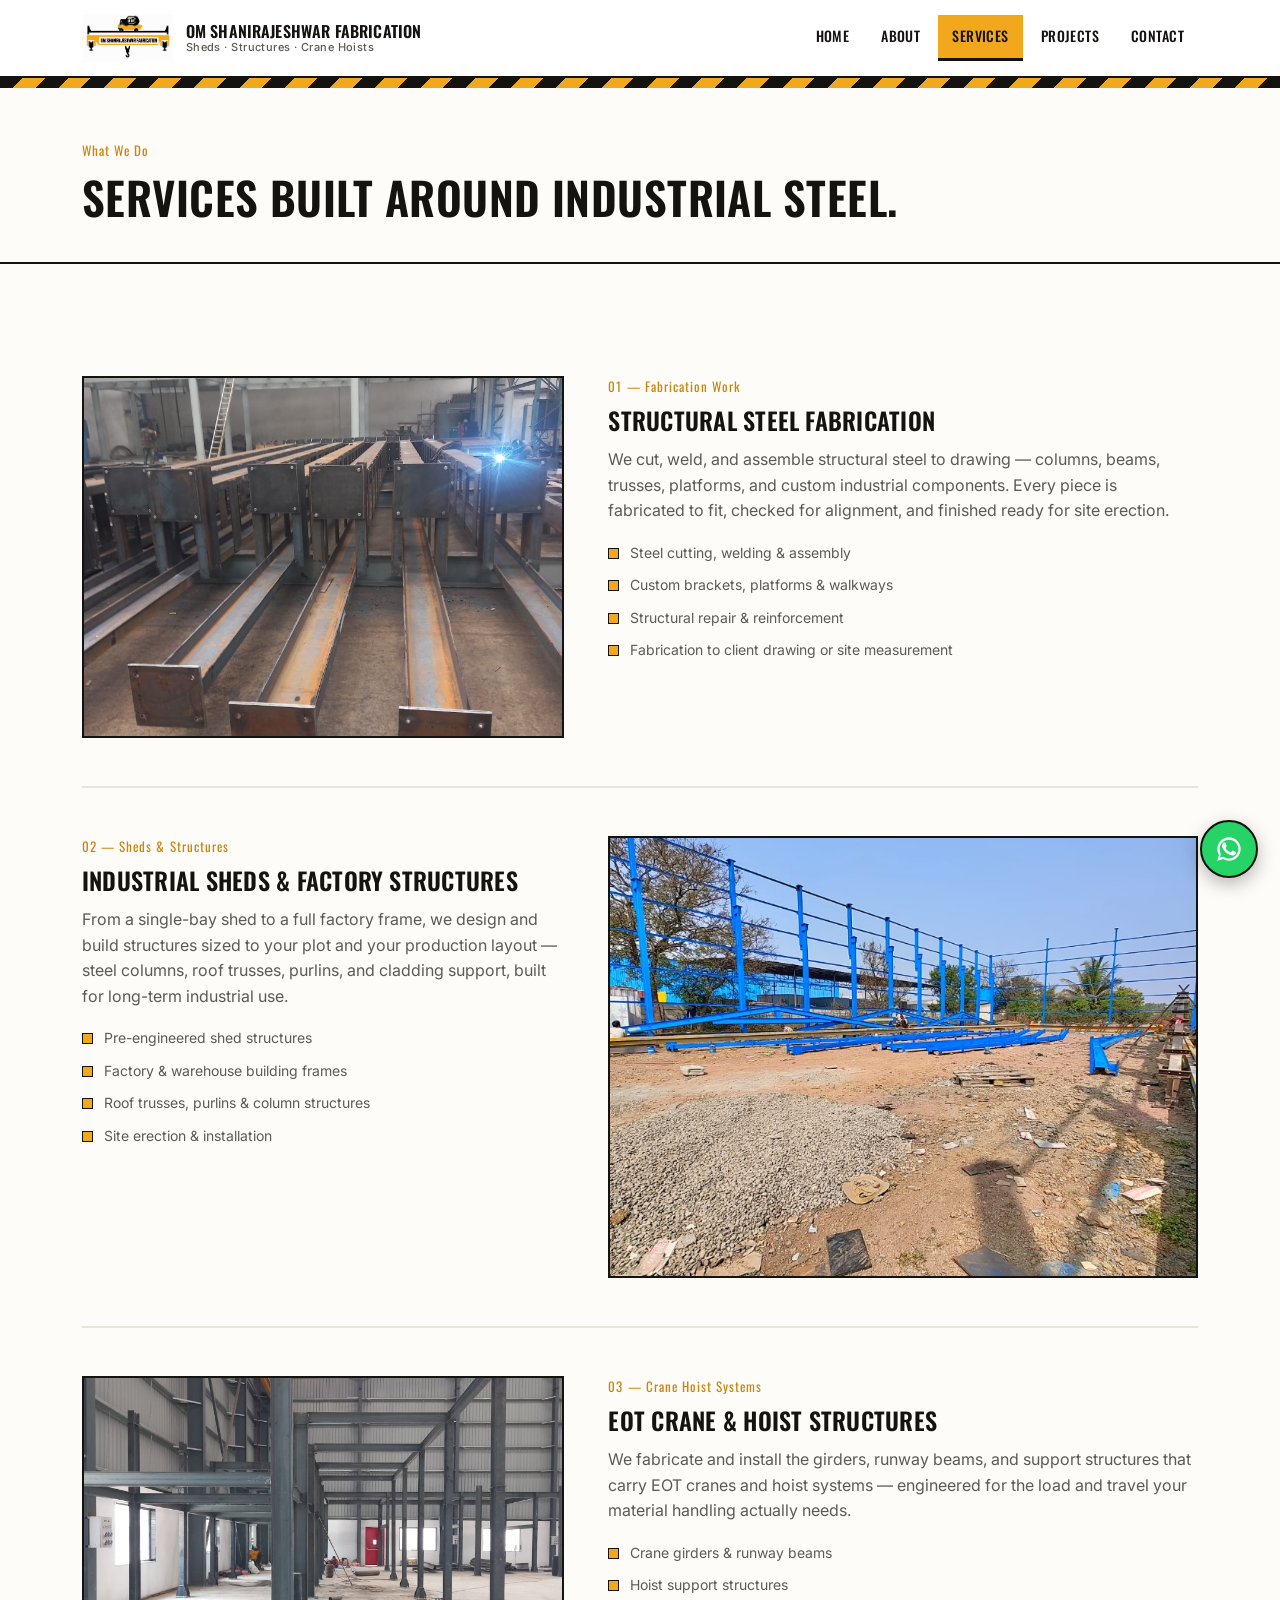
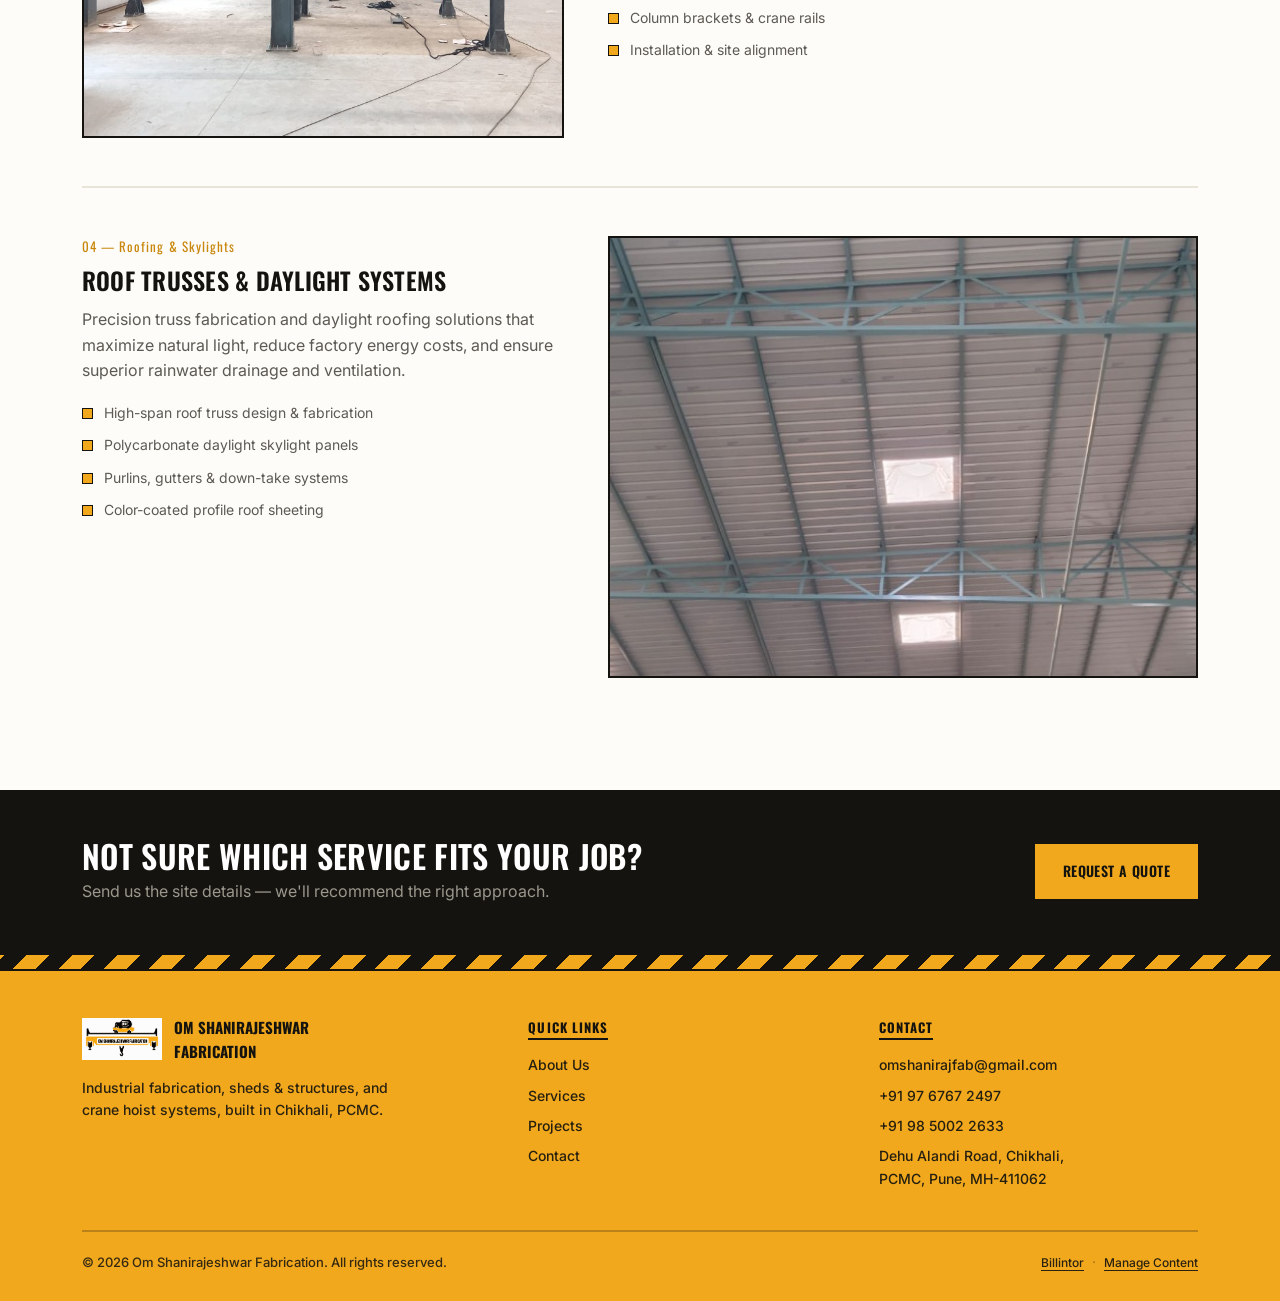
<file: services.html>
<!DOCTYPE html>
<html lang="en">
<head>
<meta charset="UTF-8">
<meta name="viewport" content="width=device-width, initial-scale=1.0">
<title>Services — Om Shanirajeshwar Fabrication</title>
<meta name="description" content="Fabrication work, industrial sheds and structures, and crane hoist systems from Om Shanirajeshwar Fabrication, Pune.">
<link rel="icon" type="image/png" sizes="32x32" href="favicon-32.png">
<link rel="icon" type="image/png" sizes="64x64" href="favicon-64.png">
<link rel="apple-touch-icon" sizes="180x180" href="apple-touch-icon.png">
<meta property="og:type" content="website">
<meta property="og:title" content="Services — Om Shanirajeshwar Fabrication">
<meta property="og:description" content="Fabrication work, industrial sheds and structures, and crane hoist systems from Om Shanirajeshwar Fabrication, Pune.">
<meta property="og:image" content="https://your-domain-here.com/logo.png">
<meta property="og:url" content="https://your-domain-here.com/services.html">
<meta name="twitter:card" content="summary_large_image">
<script type="application/ld+json">
{
  "@context": "https://schema.org",
  "@type": "LocalBusiness",
  "name": "Om Shanirajeshwar Fabrication",
  "image": "https://your-domain-here.com/logo.png",
  "email": "omshanirajfab@gmail.com",
  "telephone": ["+91 97 6767 2497", "+91 98 5002 2633"],
  "address": {
    "@type": "PostalAddress",
    "streetAddress": "Dehu Alandi Road, Chikhali",
    "addressLocality": "Pune",
    "addressRegion": "MH",
    "postalCode": "411062",
    "addressCountry": "IN"
  },
  "url": "https://your-domain-here.com/",
  "areaServed": ["Pune", "PCMC", "Chikhali", "Chakan", "Talegaon", "Bhosari", "Dehu Road"],
  "description": "Industrial fabrication company building sheds, factory structures, and crane hoist systems in Pune and PCMC."
}
</script>
<link rel="stylesheet" href="styles.css">
</head>
<body>

<header class="site-head">
  <div class="head-inner">
    <a href="index.html" class="brand">
      <img src="logo.png" alt="Om Shanirajeshwar Fabrication logo">
      <span class="brand-text">OM SHANIRAJESHWAR FABRICATION<small>Sheds · Structures · Crane Hoists</small></span>
    </a>
    <button class="nav-toggle" aria-label="Toggle menu"><span></span></button>
    <nav class="main-nav">
      <a href="index.html">Home</a>
      <a href="about.html">About</a>
      <a href="services.html" class="active">Services</a>
      <a href="projects.html">Projects</a>
      <a href="contact.html">Contact</a>
    </nav>
  </div>
</header>

<div class="hazard"></div>

<div class="page-head">
  <div class="wrap">
    <span class="kicker">What We Do</span>
    <h1>Services built around industrial steel.</h1>
  </div>
</div>

<section>
  <div class="wrap">

    <div class="service-block">
      <div class="service-media">
        <img src="images/workshop-welding-columns.jpg" alt="In-house structural steel fabrication and arc welding in PCMC" loading="lazy">
      </div>
      <div>
        <span class="kicker">01 — Fabrication Work</span>
        <h3>Structural steel fabrication</h3>
        <p>We cut, weld, and assemble structural steel to drawing — columns, beams, trusses, platforms, and custom industrial components. Every piece is fabricated to fit, checked for alignment, and finished ready for site erection.</p>
        <ul>
          <li>Steel cutting, welding &amp; assembly</li>
          <li>Custom brackets, platforms &amp; walkways</li>
          <li>Structural repair &amp; reinforcement</li>
          <li>Fabrication to client drawing or site measurement</li>
        </ul>
      </div>
    </div>

    <div class="service-block reverse">
      <div class="service-media">
        <img src="images/high-wall-shed-structure.jpg" alt="Industrial high-wall sheds and factory structures in Pune" loading="lazy">
      </div>
      <div>
        <span class="kicker">02 — Sheds &amp; Structures</span>
        <h3>Industrial sheds &amp; factory structures</h3>
        <p>From a single-bay shed to a full factory frame, we design and build structures sized to your plot and your production layout — steel columns, roof trusses, purlins, and cladding support, built for long-term industrial use.</p>
        <ul>
          <li>Pre-engineered shed structures</li>
          <li>Factory &amp; warehouse building frames</li>
          <li>Roof trusses, purlins &amp; column structures</li>
          <li>Site erection &amp; installation</li>
        </ul>
      </div>
    </div>

    <div class="service-block">
      <div class="service-media">
        <img src="images/heavy-steel-mezzanine.jpg" alt="EOT crane and hoist structures in Bhosari" loading="lazy">
      </div>
      <div>
        <span class="kicker">03 — Crane Hoist Systems</span>
        <h3>EOT crane &amp; hoist structures</h3>
        <p>We fabricate and install the girders, runway beams, and support structures that carry EOT cranes and hoist systems — engineered for the load and travel your material handling actually needs.</p>
        <ul>
          <li>Crane girders &amp; runway beams</li>
          <li>Hoist support structures</li>
          <li>Column brackets &amp; crane rails</li>
          <li>Installation &amp; site alignment</li>
        </ul>
      </div>
    </div>

    <div class="service-block reverse">
      <div class="service-media">
        <img src="images/roof-truss-skylight.jpg" alt="Industrial roof trusses and polycarbonate skylights" loading="lazy">
      </div>
      <div>
        <span class="kicker">04 — Roofing &amp; Skylights</span>
        <h3>Roof trusses &amp; daylight systems</h3>
        <p>Precision truss fabrication and daylight roofing solutions that maximize natural light, reduce factory energy costs, and ensure superior rainwater drainage and ventilation.</p>
        <ul>
          <li>High-span roof truss design &amp; fabrication</li>
          <li>Polycarbonate daylight skylight panels</li>
          <li>Purlins, gutters &amp; down-take systems</li>
          <li>Color-coated profile roof sheeting</li>
        </ul>
      </div>
    </div>

  </div>
</section>

<div class="cta-banner">
  <div class="wrap">
    <div>
      <h2>Not sure which service fits your job?</h2>
      <p>Send us the site details — we'll recommend the right approach.</p>
    </div>
    <a href="contact.html" class="btn btn-solid">Request a Quote</a>
  </div>
</div>

<footer class="site-foot">
  <div class="wrap">
    <div class="foot-grid">
      <div>
        <div class="foot-brand">
          <img src="logo.png" alt="OSF logo">
          <strong style="font-family:'Oswald',sans-serif; text-transform:uppercase; font-size:15px;">Om Shanirajeshwar<br>Fabrication</strong>
        </div>
        <p style="max-width:36ch;">Industrial fabrication, sheds &amp; structures, and crane hoist systems, built in Chikhali, PCMC.</p>
      </div>
      <div class="foot-col">
        <h4>QUICK LINKS</h4>
        <a href="about.html">About Us</a>
        <a href="services.html">Services</a>
        <a href="projects.html">Projects</a>
        <a href="contact.html">Contact</a>
      </div>
      <div class="foot-col">
        <h4>CONTACT</h4>
        <a href="mailto:omshanirajfab@gmail.com">omshanirajfab@gmail.com</a>
        <a href="tel:+919767672497">+91 97 6767 2497</a>
        <a href="tel:+919850022633">+91 98 5002 2633</a>
        <p>Dehu Alandi Road, Chikhali,<br>PCMC, Pune, MH-411062</p>
      </div>
    </div>
    <div class="foot-bottom">
      <span>&copy; <span id="year"></span> Om Shanirajeshwar Fabrication. All rights reserved.</span>
      <div class="foot-bottom-links">
        <a href="billing/" class="manage-content-link">Billintor</a>
        <span style="opacity:0.4; margin:0 8px;">·</span>
        <a href="billing/" class="manage-content-link">Manage Content</a>
      </div>
    </div>
  </div>
</footer>

<a href="https://wa.me/919767672497?text=Hi%2C%20I%27d%20like%20to%20enquire%20about%20fabrication%20work." class="whatsapp-fab" aria-label="Chat on WhatsApp" target="_blank" rel="noopener">
  <svg viewBox="0 0 24 24" xmlns="http://www.w3.org/2000/svg"><path d="M17.472 14.382c-.297-.149-1.758-.867-2.03-.967-.273-.099-.471-.148-.67.15-.197.297-.767.966-.94 1.164-.173.199-.347.223-.644.075-.297-.15-1.255-.463-2.39-1.475-.883-.788-1.48-1.761-1.653-2.059-.173-.297-.018-.458.13-.606.134-.133.298-.347.446-.52.149-.174.198-.298.298-.497.099-.198.05-.371-.025-.52-.075-.149-.669-1.612-.916-2.207-.242-.579-.487-.5-.669-.51-.173-.008-.371-.01-.57-.01-.198 0-.52.074-.792.372-.272.297-1.04 1.016-1.04 2.479 0 1.462 1.065 2.875 1.213 3.074.149.198 2.096 3.2 5.077 4.487.709.306 1.262.489 1.694.625.712.227 1.36.195 1.872.118.571-.085 1.758-.719 2.006-1.413.248-.694.248-1.289.173-1.413-.074-.124-.272-.198-.57-.347z"/><path d="M12.012 2C6.505 2 2 6.477 2 12c0 1.86.51 3.6 1.397 5.087L2 22l5.045-1.348A9.933 9.933 0 0 0 12.012 22C17.518 22 22 17.523 22 12S17.518 2 12.012 2zm0 18.09c-1.66 0-3.204-.49-4.5-1.33l-.322-.203-2.995.8.802-2.923-.21-.301A7.99 7.99 0 0 1 4.02 12c0-4.406 3.59-7.99 8.008-7.99 4.416 0 8.006 3.584 8.006 7.99s-3.59 8.09-8.006 8.09z"/></svg>
</a>
<script src="script.js"></script>
<script>document.getElementById('year').textContent = new Date().getFullYear();</script>
</body>
</html>
</file>
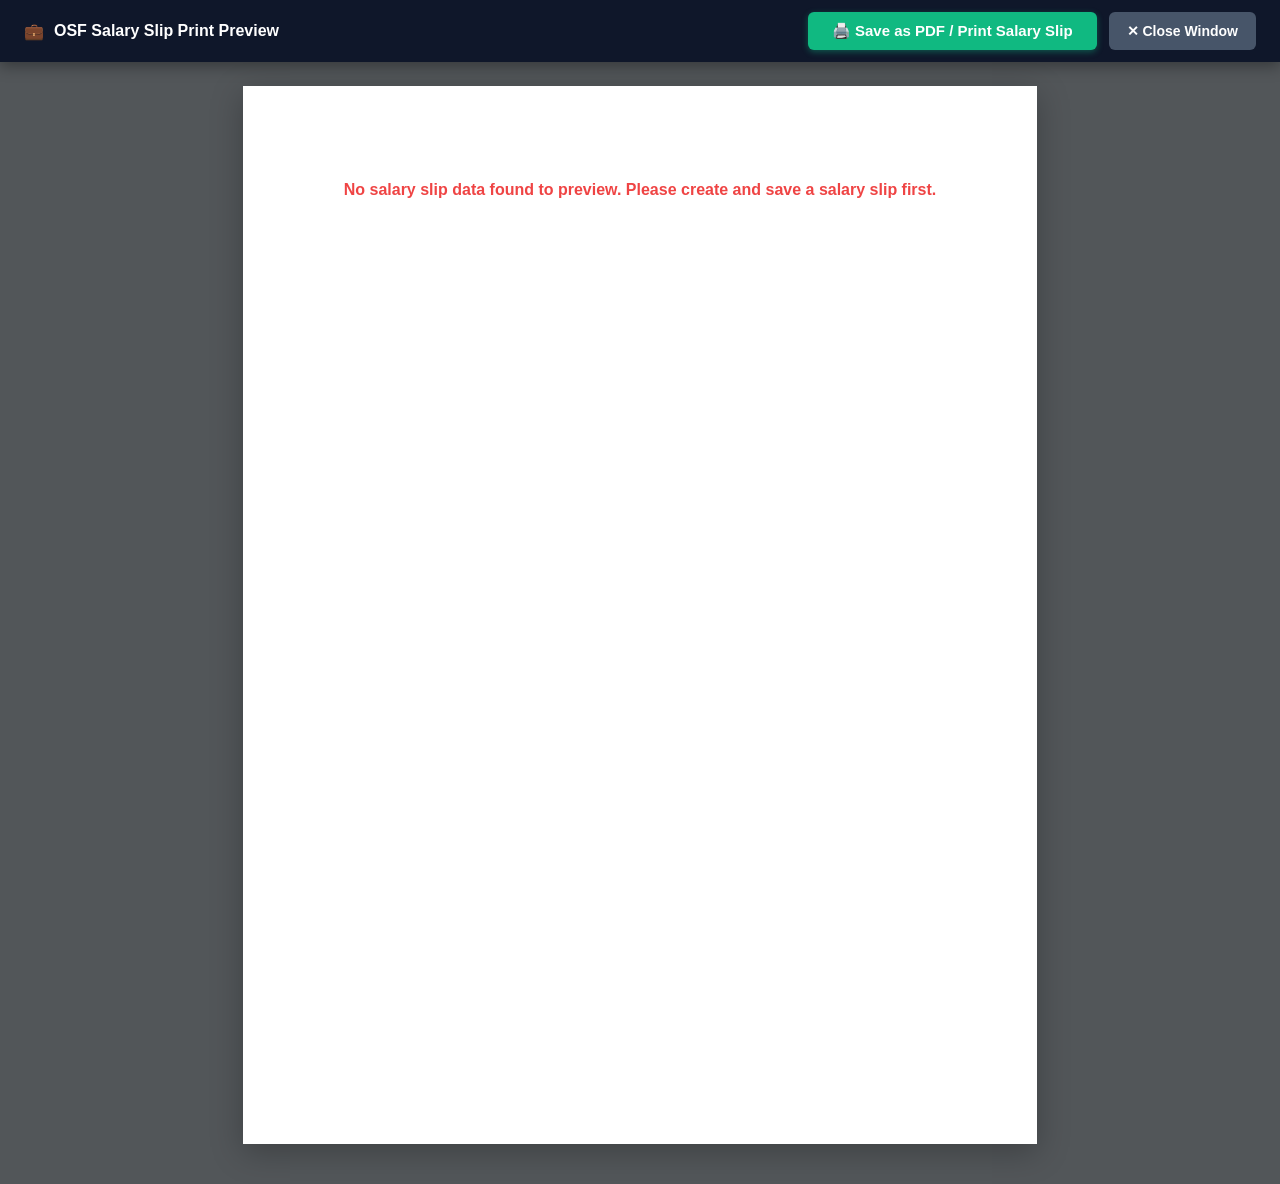
<file: billing/payslip_print.html>
<!DOCTYPE html>
<html lang="en">
<head>
  <meta charset="UTF-8" />
  <meta name="viewport" content="width=device-width, initial-scale=1.0" />
  <meta http-equiv="Cache-Control" content="no-cache, no-store, must-revalidate" />
  <meta http-equiv="Pragma" content="no-cache" />
  <meta http-equiv="Expires" content="0" />
  <title>Salary Slip - Print Preview</title>
  <style>
    :root {
      --primary: #1e3a8a;
      --primary-dark: #0f172a;
      --border: #334155;
      --border-light: #cbd5e1;
      --font: "Inter", -apple-system, BlinkMacSystemFont, "Segoe UI", Roboto, sans-serif;
      --mono: "Roboto Mono", monospace;
    }

    * {
      box-sizing: border-box;
      margin: 0;
      padding: 0;
    }

    body {
      font-family: var(--font);
      background-color: #525659;
      color: #0f172a;
      -webkit-font-smoothing: antialiased;
    }

    .print-toolbar {
      position: sticky;
      top: 0;
      z-index: 9999;
      background: #0f172a;
      color: white;
      padding: 12px 24px;
      display: flex;
      justify-content: space-between;
      align-items: center;
      box-shadow: 0 4px 14px rgba(0,0,0,0.35);
    }
    .print-toolbar-title {
      font-size: 16px;
      font-weight: 700;
      display: flex;
      align-items: center;
      gap: 10px;
    }
    .print-btn-group {
      display: flex;
      gap: 12px;
    }
    .btn-action-print {
      background: #10b981;
      color: white;
      border: none;
      padding: 10px 24px;
      border-radius: 6px;
      font-size: 15px;
      font-weight: 700;
      cursor: pointer;
      display: inline-flex;
      align-items: center;
      gap: 8px;
      box-shadow: 0 2px 6px rgba(16, 185, 129, 0.4);
      transition: transform 0.1s, background 0.2s;
    }
    .btn-action-print:hover {
      background: #059669;
      transform: translateY(-1px);
    }
    .btn-action-close {
      background: #475569;
      color: white;
      border: none;
      padding: 10px 18px;
      border-radius: 6px;
      font-size: 14px;
      font-weight: 600;
      cursor: pointer;
    }
    .btn-action-close:hover {
      background: #334155;
    }

    .payslip-sheet-container {
      display: flex;
      justify-content: center;
      padding: 24px 10px 40px;
    }

    .payslip-sheet {
      width: 210mm;
      min-height: 280mm;
      background: #ffffff;
      padding: 14mm 14mm 12mm 14mm;
      box-shadow: 0 8px 30px rgba(0,0,0,0.25);
      position: relative;
      font-size: 13px;
      line-height: 1.4;
      display: flex;
      flex-direction: column;
      justify-content: space-between;
    }

    /* Company Header */
    .company-header-table {
      width: 100%;
      border-collapse: collapse;
      margin-bottom: 10px;
      border-bottom: 2.5px solid #0f172a;
      padding-bottom: 8px;
    }

    .comp-logo {
      width: 90px;
      max-height: 65px;
      object-fit: contain;
    }

    .comp-title {
      font-size: 21px;
      font-weight: 900;
      color: #0f172a;
      letter-spacing: -0.02em;
      text-transform: uppercase;
    }

    .comp-tagline {
      font-size: 11px;
      font-weight: 700;
      color: #1e3a8a;
      margin-top: 1px;
    }

    .comp-desc {
      font-size: 10.5px;
      color: #334155;
      margin-top: 2px;
      line-height: 1.35;
    }

    .slip-banner {
      background: #0f172a;
      color: #ffffff;
      text-align: center;
      padding: 6px 12px;
      font-size: 14px;
      font-weight: 800;
      letter-spacing: 0.04em;
      text-transform: uppercase;
      margin-bottom: 12px;
      border-radius: 4px;
    }

    /* Meta Details Table */
    .info-table {
      width: 100%;
      border-collapse: collapse;
      margin-bottom: 14px;
      border: 1.5px solid #0f172a;
      font-size: 12px;
    }

    .info-table td {
      padding: 5px 8px;
      border: 1px solid #cbd5e1;
      vertical-align: middle;
    }

    .info-table td.label {
      font-weight: 700;
      color: #334155;
      background: #f8fafc;
      width: 18%;
    }

    .info-table td.val {
      font-weight: 600;
      color: #0f172a;
      width: 32%;
    }

    /* Financial Table */
    .salary-table {
      width: 100%;
      border-collapse: collapse;
      margin-bottom: 12px;
      border: 1.5px solid #0f172a;
      font-size: 12.5px;
    }

    .salary-table th {
      background: #e2e8f0;
      color: #0f172a;
      font-weight: 800;
      padding: 7px 10px;
      border: 1px solid #0f172a;
      text-transform: uppercase;
      font-size: 12px;
    }

    .salary-table td {
      padding: 6px 10px;
      border: 1px solid #cbd5e1;
      vertical-align: middle;
    }

    .amount-col {
      text-align: right;
      font-family: var(--mono);
      font-weight: 600;
      width: 18%;
    }

    .total-row td {
      background: #f1f5f9;
      font-weight: 800;
      border-top: 2px solid #0f172a;
      border-bottom: 2px solid #0f172a;
      padding: 7px 10px;
    }

    /* Net Pay Box */
    .net-pay-box {
      border: 2px solid #1e3a8a;
      background: #f8fafc;
      padding: 10px 14px;
      border-radius: 6px;
      margin-bottom: 14px;
      display: flex;
      justify-content: space-between;
      align-items: center;
    }

    .net-pay-left {
      font-size: 12px;
      color: #334155;
    }

    .net-pay-words {
      font-weight: 800;
      color: #0f172a;
      font-size: 13px;
      margin-top: 3px;
      text-transform: capitalize;
    }

    .net-pay-right {
      text-align: right;
    }

    .net-pay-title {
      font-size: 11px;
      font-weight: 700;
      color: #1e3a8a;
      text-transform: uppercase;
    }

    .net-pay-amount {
      font-size: 20px;
      font-weight: 900;
      color: #1e3a8a;
      font-family: var(--mono);
      letter-spacing: -0.02em;
    }

    /* Signatures */
    .sign-section {
      display: flex;
      justify-content: space-between;
      align-items: flex-end;
      margin-top: 24px;
      padding-top: 10px;
    }

    .sign-box {
      width: 44%;
      text-align: center;
    }

    .sign-line {
      border-top: 1.5px dashed #475569;
      margin-bottom: 6px;
      padding-top: 4px;
    }

    .sign-title {
      font-size: 12px;
      font-weight: 700;
      color: #0f172a;
    }

    .sign-subtitle {
      font-size: 10.5px;
      color: #64748b;
    }

    /* Tally Prime Style Digital Signature & DSC Stamp */
    .tally-dsc-container {
      display: inline-block;
      text-align: left;
      width: 100%;
      max-width: 195px;
      border: 1px solid #16a34a;
      background-color: #f0fdf4;
      padding: 3px 5px;
      border-radius: 3px;
      box-sizing: border-box;
      font-family: Arial, "Helvetica Neue", Helvetica, sans-serif;
      margin: 1px auto 4px auto;
    }

    .tally-dsc-header {
      display: flex;
      align-items: center;
      gap: 3px;
      font-size: 8.5px;
      font-weight: 800;
      color: #15803d;
      border-bottom: 0.5px solid #86efac;
      padding-bottom: 1px;
      margin-bottom: 2px;
      text-transform: uppercase;
    }

    .tally-dsc-check {
      display: inline-flex;
      align-items: center;
      justify-content: center;
      width: 10px;
      height: 10px;
      background: #16a34a;
      color: #ffffff;
      border-radius: 50%;
      font-size: 7.5px;
      font-weight: 900;
      line-height: 1;
    }

    .tally-dsc-info {
      font-size: 7.5px;
      line-height: 1.2;
      color: #14532d;
    }

    .tally-dsc-info .lbl {
      font-weight: 700;
      color: #0f172a;
    }

    .tally-dsc-sign-img {
      max-height: 36px;
      max-width: 120px;
      object-fit: contain;
      margin: 2px auto 0 auto;
      display: block;
    }

    .footer-note {
      text-align: center;
      font-size: 10px;
      color: #64748b;
      margin-top: 16px;
      border-top: 1px solid #e2e8f0;
      padding-top: 6px;
    }

    @media print {
      @page {
        size: A4 portrait;
        margin: 10mm 10mm 10mm 10mm;
      }
      body {
        background: #ffffff !important;
        color: #000000 !important;
      }
      .print-toolbar, .no-print {
        display: none !important;
      }
      .payslip-sheet-container {
        padding: 0 !important;
      }
      .payslip-sheet {
        box-shadow: none !important;
        width: 100% !important;
        min-height: auto !important;
        padding: 0 !important;
      }
      .slip-banner {
        background: #0f172a !important;
        color: #ffffff !important;
        -webkit-print-color-adjust: exact;
        print-color-adjust: exact;
      }
      .salary-table th, .total-row td, .info-table td.label {
        -webkit-print-color-adjust: exact;
        print-color-adjust: exact;
      }
    }
  </style>
</head>
<body>

  <div class="print-toolbar no-print">
    <div class="print-toolbar-title">
      <span>💼</span>
      <span id="toolbarTitle">OSF Salary Slip Print Preview</span>
    </div>
    <div class="print-btn-group">
      <button type="button" class="btn-action-print" onclick="executePrint()">
        🖨️ Save as PDF / Print Salary Slip
      </button>
      <button type="button" class="btn-action-close" onclick="executeClose()">
        ✕ Close Window
      </button>
    </div>
  </div>

  <div class="payslip-sheet-container">
    <div class="payslip-sheet" id="payslipRoot">
      <!-- Payslip Injected by JavaScript -->
    </div>
  </div>

  <script src="js/data.js"></script>
  <script>
    function executePrint() {
      try {
        if (window.webkit && window.webkit.messageHandlers && window.webkit.messageHandlers.desktopNative) {
          window.webkit.messageHandlers.desktopNative.postMessage({ action: "print" });
          return;
        }
      } catch(e) {
        console.warn("Native print bridge error:", e);
      }
      window.print();
    }

    function executeClose() {
      try {
        if (window.webkit && window.webkit.messageHandlers && window.webkit.messageHandlers.desktopNative) {
          window.webkit.messageHandlers.desktopNative.postMessage({ action: "close" });
          return;
        }
      } catch(e) {}
      window.close();
    }

    function formatINR(val) {
      var num = parseFloat(val) || 0;
      return num.toLocaleString("en-IN", { minimumFractionDigits: 2, maximumFractionDigits: 2 });
    }

    function renderPayslip() {
      var params = new URLSearchParams(window.location.search);
      var slipId = params.get("id");
      var slipData = null;

      if (slipId) {
        try {
          var list = JSON.parse(localStorage.getItem("osf_salary_slips_db") || "[]");
          slipData = list.find(function(s) { return s.id === slipId; });
        } catch(e) {}
      }

      if (!slipData) {
        try {
          var draft = localStorage.getItem("osf_active_payslip");
          if (draft) slipData = JSON.parse(draft);
        } catch(e) {}
      }

      if (!slipData) {
        document.getElementById("payslipRoot").innerHTML = "<div style='text-align:center;padding:40px;color:#ef4444;font-size:16px;font-weight:700;'>No salary slip data found to preview. Please create and save a salary slip first.</div>";
        return;
      }

      var comp = {};
      try {
        comp = JSON.parse(localStorage.getItem("osf_company_config") || "{}");
      } catch(e) {}

      var compName = comp.companyName || comp.name || "OM SHANIRAJESHWAR FABRICATION";
      var compTag = comp.tagline || "ENGINEERING, HEAVY INDUSTRIAL FABRICATION & PIPELINE ERECTION";
      var compAddr = comp.address || "Gat No. 1612, Dehu Alandi Road, Chikhali, Pune - 411062";
      var compGstin = comp.gstin || "27DDIPS1470L1Z1";
      var compPhone = comp.phone || "+91 98 5002 6233";
      var compEmail = comp.email || "omshanirajfab@gmail.com";

      document.title = "Payslip - " + (slipData.empName || "Employee") + " (" + (slipData.payMonth || "") + ")";
      document.getElementById("toolbarTitle").innerText = "Payslip - " + (slipData.empName || "") + " [" + (slipData.payMonth || "") + "]";

      var grossEarnings = (parseFloat(slipData.basic) || 0) + (parseFloat(slipData.hra) || 0) + (parseFloat(slipData.conveyance) || 0) + (parseFloat(slipData.otAmount) || 0) + (parseFloat(slipData.specialAllowance) || 0);
      var totalDeductions = (parseFloat(slipData.pf) || 0) + (parseFloat(slipData.esic) || 0) + (parseFloat(slipData.pt) || 0) + (parseFloat(slipData.advance) || 0) + (parseFloat(slipData.tds) || 0) + (parseFloat(slipData.otherDeductions) || 0);
      var netPay = grossEarnings - totalDeductions;
      if (netPay < 0) netPay = 0;

      var sigEnabled = (slipData.includeDigitalSignature !== undefined) ? slipData.includeDigitalSignature : (comp.showDigitalSignatureSalary !== false && comp.showDigitalSignature !== false);
      var signerName = comp.digitalSignatoryName || compName;
      var signerRole = comp.digitalSignatoryRole || "Authorized Signatory";
      var sigLocation = comp.digitalSignatureLocation || "PCMC, Pune, Maharashtra";
      var sigFormat = comp.digitalSignatureFormat || "both";
      var sigImg = comp.digitalSignature || "";

      var now = new Date();
      var dStr = slipData.payDate || now.toISOString().split('T')[0];
      var timeStr = ("0" + now.getHours()).slice(-2) + ":" + ("0" + now.getMinutes()).slice(-2) + ":" + ("0" + now.getSeconds()).slice(-2);
      var fullDateTime = dStr + " " + timeStr + " +05:30";

      var signatureHtml = '';
      if (!sigEnabled) {
        signatureHtml = '<div style="height: 44px;"></div>';
      } else if (sigFormat === 'image_only' && sigImg) {
        signatureHtml = '<div style="min-height: 46px; display: flex; align-items: flex-end; justify-content: center; margin-bottom: 4px;"><img src="' + sigImg + '" style="max-height: 46px; max-width: 140px; object-fit: contain;" alt="Digital Signature" /></div>';
      } else if (sigFormat === 'tally_dsc') {
        signatureHtml = `
          <div class="tally-dsc-container">
            <div class="tally-dsc-header">
              <span class="tally-dsc-check">✓</span>
              <span>Digitally Signed (DSC)</span>
            </div>
            <div class="tally-dsc-info">
              <div><span class="lbl">Signer:</span> ${signerName}</div>
              <div><span class="lbl">Role:</span> ${signerRole}</div>
              <div><span class="lbl">Date:</span> ${fullDateTime}</div>
              <div><span class="lbl">Place:</span> ${sigLocation}</div>
            </div>
          </div>
        `;
      } else {
        signatureHtml = `
          <div class="tally-dsc-container">
            <div class="tally-dsc-header">
              <span class="tally-dsc-check">✓</span>
              <span>Digitally Signed (DSC)</span>
            </div>
            <div class="tally-dsc-info">
              <div><span class="lbl">Signer:</span> ${signerName}</div>
              <div><span class="lbl">Date:</span> ${fullDateTime}</div>
              <div><span class="lbl">Place:</span> ${sigLocation}</div>
            </div>
            ${sigImg ? `<img src="${sigImg}" class="tally-dsc-sign-img" alt="Digital Signature" />` : ''}
          </div>
        `;
      }

      var html = `
        <div>
          <!-- Company Header -->
          <table class="company-header-table">
            <tr>
              <td style="width: 100px; vertical-align: middle;">
                <img src="assets/logo.png" alt="OSF Logo" class="comp-logo" onerror="this.style.display='none'" />
              </td>
              <td style="vertical-align: middle; padding-left: 10px;">
                <div class="comp-title">${compName}</div>
                <div class="comp-tagline">${compTag}</div>
                <div class="comp-desc">${compAddr}</div>
                <div class="comp-desc"><strong>GSTIN:</strong> ${compGstin} | <strong>Contact:</strong> ${compPhone} | <strong>Email:</strong> ${compEmail}</div>
              </td>
            </tr>
          </table>

          <!-- Payslip Banner -->
          <div class="slip-banner">
            PAYSLIP FOR THE MONTH OF ${slipData.payMonth || "CURRENT MONTH"}
          </div>

          <!-- Employee & Attendance Info -->
          <table class="info-table">
            <tr>
              <td class="label">Employee ID:</td>
              <td class="val"><strong>${slipData.empCode || "OSF-EMP-001"}</strong></td>
              <td class="label">Pay Date:</td>
              <td class="val">${slipData.payDate || new Date().toLocaleDateString("en-IN")}</td>
            </tr>
            <tr>
              <td class="label">Employee Name:</td>
              <td class="val"><strong>${slipData.empName || "Staff Member"}</strong></td>
              <td class="label">Department:</td>
              <td class="val">${slipData.department || "Fabrication Works"}</td>
            </tr>
            <tr>
              <td class="label">Designation:</td>
              <td class="val">${slipData.designation || "Fabricator / Welder"}</td>
              <td class="label">Bank Name:</td>
              <td class="val">${slipData.bankName || "State Bank of India"}</td>
            </tr>
            <tr>
              <td class="label">Bank Account No:</td>
              <td class="val" style="font-family:var(--mono);">${slipData.bankAccount || "N/A"}</td>
              <td class="label">IFSC Code:</td>
              <td class="val" style="font-family:var(--mono);">${slipData.ifsc || "N/A"}</td>
            </tr>
            <tr>
              <td class="label">UAN / PF / ESIC:</td>
              <td class="val" style="font-family:var(--mono);">${slipData.uan || "N/A"}</td>
              <td class="label">Total Working Days:</td>
              <td class="val"><strong>${slipData.totalDays || 30} Days</strong></td>
            </tr>
            <tr>
              <td class="label">Days Worked / Present:</td>
              <td class="val"><strong>${slipData.presentDays || 30} Days</strong></td>
              <td class="label">Overtime / Absent:</td>
              <td class="val">OT: ${slipData.otHours || 0} Hrs | Absent: ${slipData.absentDays || 0} Days</td>
            </tr>
          </table>

          <!-- Financial Breakdown: Earnings vs Deductions -->
          <table class="salary-table">
            <thead>
              <tr>
                <th style="width: 32%;">EARNINGS (कमाइयां)</th>
                <th class="amount-col">AMOUNT (₹)</th>
                <th style="width: 32%;">DEDUCTIONS (कटौतियां)</th>
                <th class="amount-col">AMOUNT (₹)</th>
              </tr>
            </thead>
            <tbody>
              <tr>
                <td>Basic Salary</td>
                <td class="amount-col">${formatINR(slipData.basic)}</td>
                <td>Provident Fund (EPF)</td>
                <td class="amount-col">${formatINR(slipData.pf)}</td>
              </tr>
              <tr>
                <td>House Rent Allowance (HRA)</td>
                <td class="amount-col">${formatINR(slipData.hra)}</td>
                <td>ESIC Contribution</td>
                <td class="amount-col">${formatINR(slipData.esic)}</td>
              </tr>
              <tr>
                <td>Conveyance / Transport Allowance</td>
                <td class="amount-col">${formatINR(slipData.conveyance)}</td>
                <td>Professional Tax (PT)</td>
                <td class="amount-col">${formatINR(slipData.pt)}</td>
              </tr>
              <tr>
                <td>Overtime (OT) Pay</td>
                <td class="amount-col">${formatINR(slipData.otAmount)}</td>
                <td>Salary Advance / Loan Recovery</td>
                <td class="amount-col">${formatINR(slipData.advance)}</td>
              </tr>
              <tr>
                <td>Special / Other Allowance</td>
                <td class="amount-col">${formatINR(slipData.specialAllowance)}</td>
                <td>TDS / Income Tax</td>
                <td class="amount-col">${formatINR(slipData.tds)}</td>
              </tr>
              <tr>
                <td>Attendance / Performance Bonus</td>
                <td class="amount-col">${formatINR(slipData.bonus)}</td>
                <td>Other Deductions / Penalties</td>
                <td class="amount-col">${formatINR(slipData.otherDeductions)}</td>
              </tr>
              <tr class="total-row">
                <td><strong>GROSS EARNINGS</strong></td>
                <td class="amount-col" style="color:#1e3a8a;"><strong>₹ ${formatINR(grossEarnings)}</strong></td>
                <td><strong>TOTAL DEDUCTIONS</strong></td>
                <td class="amount-col" style="color:#ef4444;"><strong>₹ ${formatINR(totalDeductions)}</strong></td>
              </tr>
            </tbody>
          </table>

          <!-- Net Pay Box -->
          <div class="net-pay-box">
            <div class="net-pay-left">
              <div>Amount in Words (शब्दों में राशि):</div>
              <div class="net-pay-words">${slipData.netWords || ""}</div>
            </div>
            <div class="net-pay-right">
              <div class="net-pay-title">Net Take-Home Salary (शुद्ध वेतन)</div>
              <div class="net-pay-amount">₹ ${formatINR(netPay)}</div>
            </div>
          </div>
        </div>

        <div>
          <!-- Signatures & Authorization -->
          <div class="sign-section">
            <div class="sign-box">
              <div class="sign-line"></div>
              <div class="sign-title">Employee Signature</div>
              <div class="sign-subtitle">Received & Accepted</div>
            </div>
            <div class="sign-box">
              <div style="min-height: 48px; display: flex; align-items: flex-end; justify-content: center; margin-bottom: 4px;">
                ${signatureHtml}
              </div>
              <div class="sign-line"></div>
              <div class="sign-title">For ${compName}</div>
              <div class="sign-subtitle">${signerRole}</div>
            </div>
          </div>

          <div class="footer-note">
            This is an authenticated computer generated Payslip issued by ${compName}.
          </div>
        </div>
      `;

      document.getElementById("payslipRoot").innerHTML = html;
    }

    window.addEventListener("DOMContentLoaded", renderPayslip);
  </script>
</body>
</html>
</file>
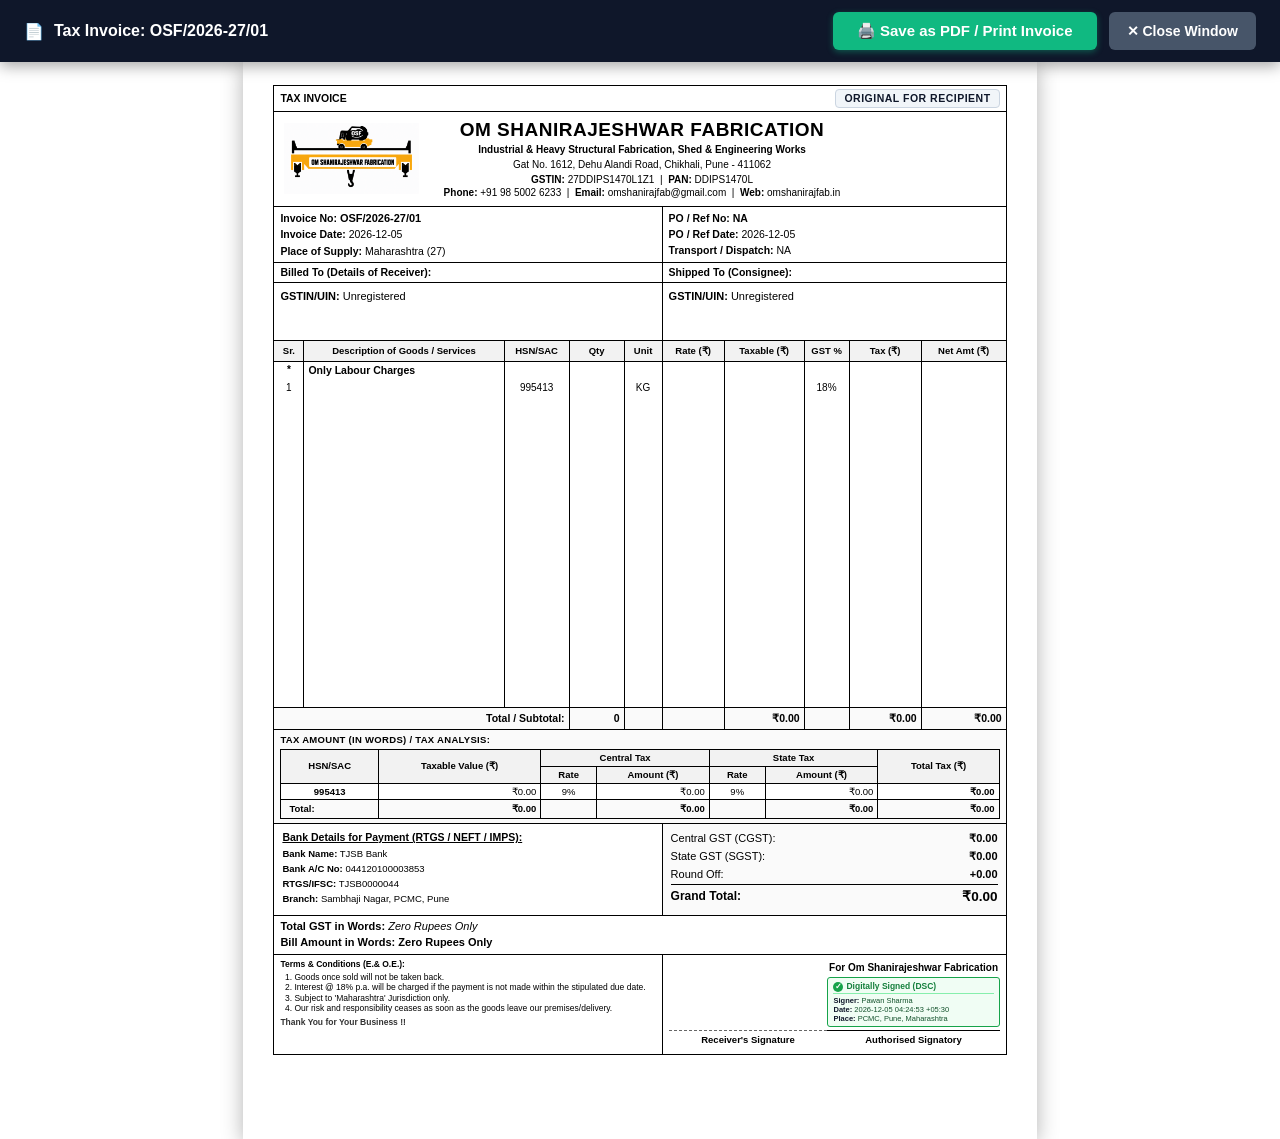
<file: billing/print.html>
<!DOCTYPE html>
<html lang="en">
<head>
  <meta charset="UTF-8" />
  <meta name="viewport" content="width=device-width, initial-scale=1.0" />
  <meta http-equiv="Cache-Control" content="no-cache, no-store, must-revalidate" />
  <meta http-equiv="Pragma" content="no-cache" />
  <meta http-equiv="Expires" content="0" />
  <title>Tax Invoice - Print Preview</title>
  <link rel="stylesheet" href="css/print.css?v=20260921_v4" />
  <style>
    .print-toolbar {
      position: sticky;
      top: 0;
      z-index: 9999;
      background: #0f172a;
      color: white;
      padding: 12px 24px;
      display: flex;
      justify-content: space-between;
      align-items: center;
      box-shadow: 0 4px 14px rgba(0,0,0,0.35);
      font-family: -apple-system, BlinkMacSystemFont, "Segoe UI", Roboto, sans-serif;
    }
    .print-toolbar-title {
      font-size: 16px;
      font-weight: 700;
      display: flex;
      align-items: center;
      gap: 10px;
    }
    .print-btn-group {
      display: flex;
      gap: 12px;
    }
    .btn-action-print {
      background: #10b981;
      color: white;
      border: none;
      padding: 10px 24px;
      border-radius: 6px;
      font-size: 15px;
      font-weight: 700;
      cursor: pointer;
      display: inline-flex;
      align-items: center;
      gap: 8px;
      box-shadow: 0 2px 6px rgba(16, 185, 129, 0.4);
      transition: transform 0.1s, background 0.2s;
    }
    .btn-action-print:hover {
      background: #059669;
      transform: translateY(-1px);
    }
    .btn-action-close {
      background: #475569;
      color: white;
      border: none;
      padding: 10px 18px;
      border-radius: 6px;
      font-size: 14px;
      font-weight: 600;
      cursor: pointer;
    }
    .btn-action-close:hover {
      background: #334155;
    }

    @media print {
      .print-toolbar, .no-print {
        display: none !important;
        height: 0 !important;
        visibility: hidden !important;
      }
    }
  </style>
</head>
<body>
  <div class="print-toolbar no-print">
    <div class="print-toolbar-title">
      <span>📄</span>
      <span id="toolbarInvoiceTitle">OSF Tax Invoice Preview</span>
    </div>
    <div class="print-btn-group">
      <button type="button" class="btn-action-print" onclick="executePrint()">
        🖨️ Save as PDF / Print Invoice
      </button>
      <button type="button" class="btn-action-close" onclick="executeClose()">
        ✕ Close Window
      </button>
    </div>
  </div>

  <div class="invoice-sheet-container">
    <div class="invoice-sheet" id="invoiceSheetRoot">
      <!-- Generated Tax Invoice Injected Here -->
    </div>
  </div>

  <script src="js/data.js?v=20260921_v3"></script>
  <script src="js/app.js?v=20260921_v3"></script>
  <script>
    function executePrint() {
      try {
        if (window.webkit && window.webkit.messageHandlers && window.webkit.messageHandlers.desktopNative) {
          window.webkit.messageHandlers.desktopNative.postMessage({ action: "print" });
          return;
        }
      } catch(e) {
        console.warn("Native print bridge error:", e);
      }
      window.print();
    }

    function executeClose() {
      try {
        if (window.webkit && window.webkit.messageHandlers && window.webkit.messageHandlers.desktopNative) {
          window.webkit.messageHandlers.desktopNative.postMessage({ action: "close" });
          return;
        }
      } catch(e) {}
      window.close();
    }

    function renderInvoiceNow() {
      try {
        OSFApp.loadState();
        
        var urlParams = new URLSearchParams(window.location.search);
        var invId = urlParams.get('id');

        var inv = null;
        var draft = localStorage.getItem(OSFApp.STORAGE_KEYS.ACTIVE_INV);
        if (draft) {
          try { inv = JSON.parse(draft); } catch(e) {}
        }

        if (!inv && invId && OSFApp.state.invoices) {
          inv = OSFApp.state.invoices.find(function(i) { return i.id === invId; });
        }

        if (!inv && OSFApp.state.invoices && OSFApp.state.invoices.length > 0) {
          inv = OSFApp.state.invoices[0];
        }

        if (!inv) {
          OSFApp.createNewInvoice();
          inv = OSFApp.state.currentInvoice;
        }

        if (inv) {
          document.title = "Tax Invoice - " + (inv.invoiceNo || "OSF");
          var titleEl = document.getElementById('toolbarInvoiceTitle');
          if (titleEl) titleEl.innerText = "Tax Invoice: " + (inv.invoiceNo || "OSF");

          var html = OSFApp.generateInvoiceHTML(inv);
          var root = document.getElementById('invoiceSheetRoot');
          if (root) root.innerHTML = html;
        }
      } catch(err) {
        console.error("Print render error:", err);
      }
    }

    renderInvoiceNow();
  </script>
</body>
</html>
</file>
<file: styles.css>
/* ============================================
   Om Shanirajeshwar Fabrication — Design System
   ============================================ */

@import url('https://fonts.googleapis.com/css2?family=Oswald:wght@400;500;600;700&family=Inter:wght@400;500;600;700&display=swap');

:root {
  --bg: #fdfcf9;
  --panel: #ffffff;
  --ink: #14130f;
  --yellow: #f2a81d;
  --yellow-deep: #c9860c;
  --steel: #5c5a52;
  --steel-light: #9a978c;
  --line: #e8e4da;
  --max: 1180px;
}

* { box-sizing: border-box; }
html { scroll-behavior: smooth; }

body {
  margin: 0;
  background: var(--bg);
  color: var(--ink);
  font-family: 'Inter', -apple-system, sans-serif;
  font-size: 16px;
  line-height: 1.6;
  -webkit-font-smoothing: antialiased;
}

h1, h2, h3, h4 {
  font-family: 'Oswald', sans-serif;
  font-weight: 600;
  text-transform: uppercase;
  letter-spacing: 0.01em;
  line-height: 1.1;
  margin: 0;
  color: var(--ink);
}

p { margin: 0 0 1em; color: var(--steel); max-width: 62ch; }
a { color: inherit; text-decoration: none; }

.wrap {
  max-width: var(--max);
  margin: 0 auto;
  padding: 0 32px;
}

/* ---------- Hazard stripe divider (signature element) ---------- */
.hazard {
  height: 10px;
  background: repeating-linear-gradient(
    -45deg,
    var(--ink),
    var(--ink) 16px,
    var(--yellow) 16px,
    var(--yellow) 32px
  );
}

/* ---------- Header ---------- */
header.site-head {
  border-bottom: 2px solid var(--ink);
  background: var(--panel);
  position: sticky;
  top: 0;
  z-index: 50;
}

.head-inner {
  display: flex;
  align-items: center;
  justify-content: space-between;
  padding: 14px 32px;
  max-width: var(--max);
  margin: 0 auto;
  gap: 24px;
}

.brand {
  display: flex;
  align-items: center;
  gap: 12px;
}

.brand img {
  height: 48px;
  width: auto;
  display: block;
}

.brand-text {
  font-family: 'Oswald', sans-serif;
  font-weight: 600;
  font-size: 16px;
  line-height: 1.15;
  letter-spacing: 0.01em;
  white-space: nowrap;
}

.brand-text small {
  display: block;
  font-family: 'Inter', sans-serif;
  font-weight: 500;
  text-transform: none;
  font-size: 11px;
  color: var(--steel);
  letter-spacing: 0.04em;
}

nav.main-nav {
  display: flex;
  gap: 4px;
  align-items: center;
}

nav.main-nav a {
  font-family: 'Oswald', sans-serif;
  font-weight: 500;
  font-size: 14px;
  letter-spacing: 0.03em;
  text-transform: uppercase;
  padding: 10px 14px;
  border-bottom: 3px solid transparent;
  color: var(--ink);
}

nav.main-nav a:hover { border-bottom-color: var(--yellow); }
nav.main-nav a.active { border-bottom-color: var(--ink); background: var(--yellow); }

.nav-toggle { display: none; }

@media (max-width: 780px) {
  .brand-text { font-size: 14px; }
  nav.main-nav {
    display: none;
    position: absolute;
    top: 100%;
    left: 0;
    right: 0;
    background: var(--panel);
    border-bottom: 2px solid var(--ink);
    flex-direction: column;
    align-items: stretch;
    padding: 8px 0;
  }
  nav.main-nav.open { display: flex; }
  nav.main-nav a { padding: 14px 32px; border-bottom: 1px solid var(--line); }
  nav.main-nav a.active { border-bottom: 1px solid var(--line); }
  .nav-toggle {
    display: block;
    background: none;
    border: 2px solid var(--ink);
    width: 44px;
    height: 40px;
    cursor: pointer;
    position: relative;
  }
  .nav-toggle span, .nav-toggle span::before, .nav-toggle span::after {
    content: '';
    display: block;
    width: 20px;
    height: 2px;
    background: var(--ink);
    position: absolute;
    left: 12px;
    top: 19px;
  }
  .nav-toggle span::before { top: -6px; }
  .nav-toggle span::after { top: 6px; }
  .head-inner { position: relative; }
}

/* ---------- Buttons ---------- */
.btn {
  display: inline-flex;
  align-items: center;
  gap: 10px;
  font-family: 'Oswald', sans-serif;
  font-weight: 600;
  text-transform: uppercase;
  letter-spacing: 0.03em;
  font-size: 14px;
  padding: 14px 26px;
  border: 2px solid var(--ink);
  cursor: pointer;
}

.btn-solid { background: var(--ink); color: var(--yellow); }
.btn-solid:hover { background: var(--yellow-deep); color: var(--ink); border-color: var(--yellow-deep); }

.btn-outline { background: transparent; color: var(--ink); }
.btn-outline:hover { background: var(--ink); color: var(--yellow); }

/* ---------- Hero ---------- */
.hero {
  padding: 76px 0 64px;
}

.hero-grid {
  display: grid;
  grid-template-columns: 1.15fr 0.85fr;
  gap: 48px;
  align-items: center;
}

.eyebrow-mark {
  display: inline-flex;
  align-items: center;
  gap: 10px;
  margin-bottom: 20px;
}

.eyebrow-mark .dot {
  width: 10px; height: 10px;
  background: var(--yellow);
  border: 2px solid var(--ink);
}

.eyebrow-mark span {
  font-family: 'Oswald', sans-serif;
  font-size: 13px;
  letter-spacing: 0.08em;
  color: var(--steel);
}

.hero h1 {
  font-size: clamp(2.4rem, 4.4vw, 3.6rem);
  margin-bottom: 22px;
}

.hero h1 .hl { color: var(--yellow-deep); }

.hero p.lead {
  font-size: 1.08rem;
  max-width: 46ch;
  margin-bottom: 32px;
}

.hero-actions { display: flex; gap: 14px; flex-wrap: wrap; }

.hero-visual {
  border: 2px solid var(--ink);
  background: var(--panel);
  padding: 28px;
  position: relative;
}

.hero-visual::before {
  content: '';
  position: absolute;
  top: -2px; left: -2px; right: -2px;
  height: 10px;
  background: repeating-linear-gradient(-45deg, var(--ink), var(--ink) 10px, var(--yellow) 10px, var(--yellow) 20px);
}

.hero-visual img { width: 100%; height: auto; display: block; margin-top: 6px; }

/* ---------- Section ---------- */
section { padding: 64px 0; }
section.tight { padding: 44px 0; }

.section-head {
  display: flex;
  justify-content: space-between;
  align-items: flex-end;
  gap: 24px;
  margin-bottom: 36px;
  flex-wrap: wrap;
}

.section-head h2 { font-size: clamp(1.6rem, 3vw, 2.2rem); }

.kicker {
  font-family: 'Oswald', sans-serif;
  font-size: 13px;
  letter-spacing: 0.08em;
  color: var(--yellow-deep);
  margin-bottom: 10px;
  display: block;
}

/* ---------- Plate cards (services) ---------- */
.plate-grid {
  display: grid;
  grid-template-columns: repeat(3, 1fr);
  gap: 0;
  border: 2px solid var(--ink);
}

.plate {
  padding: 32px 28px;
  border-right: 2px solid var(--ink);
  position: relative;
  background: var(--panel);
}

.plate:last-child { border-right: none; }

.plate .rivet {
  position: absolute;
  top: 14px; right: 14px;
  width: 8px; height: 8px;
  border-radius: 50%;
  background: var(--yellow);
  border: 1.5px solid var(--ink);
}

.plate .num {
  font-family: 'Oswald', sans-serif;
  font-size: 13px;
  color: var(--steel-light);
  letter-spacing: 0.05em;
  margin-bottom: 18px;
  display: block;
}

.plate h3 { font-size: 1.2rem; margin-bottom: 12px; }
.plate p { font-size: 0.94rem; margin-bottom: 0; }

@media (max-width: 860px) {
  .plate-grid { grid-template-columns: 1fr; }
  .plate { border-right: none; border-bottom: 2px solid var(--ink); }
  .plate:last-child { border-bottom: none; }
  .hero-grid { grid-template-columns: 1fr; }
}

/* ---------- CTA banner ---------- */
.cta-banner {
  background: var(--ink);
  color: var(--yellow);
  padding: 48px 0;
}

.cta-banner .wrap {
  display: flex;
  justify-content: space-between;
  align-items: center;
  gap: 24px;
  flex-wrap: wrap;
}

.cta-banner h2 { color: #fff; font-size: clamp(1.4rem, 2.6vw, 2rem); }
.cta-banner p { color: var(--steel-light); margin: 6px 0 0; }
.cta-banner .btn-solid { background: var(--yellow); color: var(--ink); border-color: var(--yellow); }
.cta-banner .btn-solid:hover { background: #fff; border-color: #fff; }

/* ---------- Footer ---------- */
footer.site-foot {
  background: var(--yellow);
  color: var(--ink);
  position: relative;
  padding: 60px 0 28px;
  border-top: 2px solid var(--ink);
}

footer.site-foot::before {
  content: '';
  position: absolute;
  top: 0;
  left: 0;
  right: 0;
  height: 14px;
  background: repeating-linear-gradient(
    -45deg,
    var(--ink),
    var(--ink) 16px,
    var(--yellow) 16px,
    var(--yellow) 32px
  );
  border-bottom: 2px solid var(--ink);
}

.foot-grid {
  display: grid;
  grid-template-columns: 1.3fr 1fr 1fr;
  gap: 32px;
  margin-bottom: 32px;
}

.foot-brand { display: flex; gap: 12px; align-items: center; margin-bottom: 14px; }
.foot-brand img { height: 42px; }
.foot-brand strong { color: var(--ink) !important; font-weight: 700; }
.foot-grid p { color: rgba(20, 19, 15, 0.9); font-weight: 500; font-size: 14px; }

.foot-col h4 {
  font-size: 13px;
  letter-spacing: 0.08em;
  margin-bottom: 14px;
  color: var(--ink);
  font-weight: 700;
  border-bottom: 2px solid var(--ink);
  padding-bottom: 4px;
  display: inline-block;
}

.foot-col a, .foot-col p {
  display: block;
  font-size: 14px;
  margin-bottom: 8px;
  color: rgba(20, 19, 15, 0.92);
  font-weight: 500;
  transition: color 0.15s ease, transform 0.15s ease;
}

.foot-col a:hover {
  color: #000000;
  font-weight: 700;
  transform: translateX(4px);
}

.foot-bottom {
  border-top: 2px solid rgba(20, 19, 15, 0.25);
  padding-top: 20px;
  font-size: 13px;
  color: rgba(20, 19, 15, 0.85);
  font-weight: 500;
  display: flex;
  justify-content: space-between;
  align-items: center;
  flex-wrap: wrap;
  gap: 8px;
}

.foot-bottom-links {
  display: inline-flex;
  align-items: center;
}

.manage-content-link {
  color: rgba(20, 19, 15, 0.9);
  font-size: 12px;
  text-decoration: underline;
  text-underline-offset: 3px;
  cursor: pointer;
  display: inline-flex;
  align-items: center;
  gap: 5px;
  transition: color 0.15s ease, font-weight 0.15s ease;
}

.manage-content-link:hover {
  color: #000000;
  font-weight: 700;
}

.lock-icon-badge {
  display: inline-flex;
  align-items: center;
  justify-content: center;
  background: var(--ink);
  color: var(--yellow);
  width: 18px;
  height: 18px;
  border-radius: 3px;
  font-size: 10px;
  margin-right: 4px;
}

/* ---------- Admin Lock Modal ---------- */
.admin-lock-overlay {
  position: fixed;
  top: 0; left: 0; right: 0; bottom: 0;
  background: rgba(20, 19, 15, 0.75);
  backdrop-filter: blur(4px);
  z-index: 99999;
  display: flex;
  align-items: center;
  justify-content: center;
  padding: 20px;
  opacity: 0;
  visibility: hidden;
  transition: opacity 0.25s ease, visibility 0.25s ease;
}

.admin-lock-overlay.active {
  opacity: 1;
  visibility: visible;
}

.admin-lock-card {
  background: var(--panel);
  border: 3px solid var(--ink);
  width: 100%;
  max-width: 420px;
  box-shadow: 10px 10px 0 var(--ink);
  position: relative;
  overflow: hidden;
  transform: scale(0.92);
  transition: transform 0.25s ease;
}

.admin-lock-overlay.active .admin-lock-card {
  transform: scale(1);
}

.admin-lock-card.shake {
  animation: lockShake 0.4s cubic-bezier(0.36, 0.07, 0.19, 0.97) both;
}

@keyframes lockShake {
  10%, 90% { transform: translate3d(-2px, 0, 0); }
  20%, 80% { transform: translate3d(4px, 0, 0); }
  30%, 50%, 70% { transform: translate3d(-6px, 0, 0); }
  40%, 60% { transform: translate3d(6px, 0, 0); }
}

.admin-lock-strip {
  height: 10px;
  background: repeating-linear-gradient(
    -45deg,
    var(--ink),
    var(--ink) 12px,
    var(--yellow) 12px,
    var(--yellow) 24px
  );
  border-bottom: 2px solid var(--ink);
}

.admin-lock-body {
  padding: 30px 28px 24px;
  text-align: center;
}

.admin-lock-icon {
  width: 52px;
  height: 52px;
  background: var(--ink);
  color: var(--yellow);
  display: inline-flex;
  align-items: center;
  justify-content: center;
  font-size: 24px;
  margin-bottom: 16px;
  border: 2px solid var(--yellow);
  box-shadow: 3px 3px 0 var(--yellow-deep);
}

.admin-lock-body h3 {
  font-size: 1.4rem;
  margin-bottom: 8px;
}

.admin-lock-body p {
  font-size: 13px;
  color: var(--steel);
  margin-bottom: 20px;
}

.admin-lock-input {
  width: 100%;
  padding: 12px 14px;
  border: 2px solid var(--ink);
  background: var(--bg);
  font-family: 'Inter', sans-serif;
  font-size: 16px;
  text-align: center;
  letter-spacing: 0.2em;
  font-weight: bold;
  margin-bottom: 14px;
  box-sizing: border-box;
}

.admin-lock-input:focus {
  outline: 3px solid var(--yellow);
}

.admin-lock-actions {
  display: flex;
  gap: 10px;
}

.admin-lock-actions button {
  flex: 1;
  padding: 12px;
  font-family: 'Oswald', sans-serif;
  font-size: 14px;
  text-transform: uppercase;
  letter-spacing: 0.05em;
  cursor: pointer;
  border: 2px solid var(--ink);
  font-weight: 600;
}

.admin-lock-btn-unlock {
  background: var(--ink);
  color: var(--yellow);
}

.admin-lock-btn-unlock:hover {
  background: var(--yellow-deep);
  color: var(--ink);
}

.admin-lock-btn-cancel {
  background: transparent;
  color: var(--ink);
}

.admin-lock-btn-cancel:hover {
  background: #eeeae0;
}

.admin-lock-err {
  color: #c92a2a;
  font-size: 12px;
  font-weight: 600;
  margin-top: 12px;
  display: none;
}

.admin-lock-err.visible {
  display: block;
}

@media (max-width: 780px) {
  .foot-grid { grid-template-columns: 1fr; gap: 24px; }
}

/* ---------- Page header (interior pages) ---------- */
.page-head {
  padding: 52px 0 40px;
  border-bottom: 2px solid var(--ink);
}

.page-head h1 { font-size: clamp(2rem, 3.6vw, 2.8rem); }
.page-head .kicker { margin-bottom: 12px; }

/* ---------- About page ---------- */
.about-grid {
  display: grid;
  grid-template-columns: 1fr 1fr;
  gap: 56px;
  align-items: start;
}

.value-list { list-style: none; padding: 0; margin: 0; }
.value-list li {
  display: flex;
  gap: 14px;
  padding: 16px 0;
  border-bottom: 1px solid var(--line);
}
.value-list li:first-child { padding-top: 0; }
.value-list .mark {
  width: 22px; height: 22px;
  flex-shrink: 0;
  background: var(--yellow);
  border: 2px solid var(--ink);
  margin-top: 2px;
}
.value-list h4 { font-size: 15px; margin-bottom: 4px; }
.value-list p { font-size: 14px; margin: 0; }

@media (max-width: 860px) {
  .about-grid { grid-template-columns: 1fr; }
}

/* ---------- Services detail page ---------- */
.service-block {
  display: grid;
  grid-template-columns: 0.9fr 1.1fr;
  gap: 44px;
  padding: 48px 0;
  border-bottom: 2px solid var(--line);
  align-items: start;
}

.service-block:last-child { border-bottom: none; }
.service-block.reverse .service-media { order: 2; }

.service-media {
  background: var(--panel);
  border: 2px solid var(--ink);
  aspect-ratio: 4/3;
  display: flex;
  align-items: center;
  justify-content: center;
  position: relative;
  overflow: hidden;
}

.service-media img {
  width: 100%;
  height: 100%;
  object-fit: cover;
  display: block;
  transition: transform 0.3s ease;
}

.service-media:hover img {
  transform: scale(1.04);
}

.service-media .icon-mark {
  width: 76px; height: 76px;
}

.service-block h3 { font-size: 1.5rem; margin-bottom: 14px; }
.service-block ul { padding-left: 0; list-style: none; margin: 18px 0 0; }
.service-block ul li {
  padding-left: 22px;
  position: relative;
  font-size: 14px;
  color: var(--steel);
  margin-bottom: 10px;
}
.service-block ul li::before {
  content: '';
  position: absolute;
  left: 0; top: 6px;
  width: 9px; height: 9px;
  background: var(--yellow);
  border: 1.5px solid var(--ink);
}

@media (max-width: 860px) {
  .service-block, .service-block.reverse { grid-template-columns: 1fr; }
  .service-block.reverse .service-media { order: 0; }
}

/* ---------- Projects / gallery page ---------- */
.gallery-grid {
  display: grid;
  grid-template-columns: repeat(3, 1fr);
  gap: 24px;
}

.gallery-card {
  border: 2px solid var(--ink);
  background: var(--panel);
  display: flex;
  flex-direction: column;
  transition: transform 0.2s ease, box-shadow 0.2s ease;
}

.gallery-card:hover {
  transform: translateY(-4px);
  box-shadow: 6px 6px 0 var(--ink);
}

.gallery-thumb {
  aspect-ratio: 4/3;
  background: repeating-linear-gradient(135deg, #f3f0e8, #f3f0e8 10px, #eeeae0 10px, #eeeae0 20px);
  display: flex;
  align-items: center;
  justify-content: center;
  border-bottom: 2px solid var(--ink);
  color: var(--steel-light);
  font-family: 'Oswald', sans-serif;
  font-size: 12px;
  letter-spacing: 0.05em;
  text-align: center;
  overflow: hidden;
  position: relative;
}

.gallery-thumb img {
  width: 100%;
  height: 100%;
  object-fit: cover;
  display: block;
  transition: transform 0.35s ease;
}

.gallery-card:hover .gallery-thumb img {
  transform: scale(1.05);
}

.gallery-thumb svg { width: 44px; height: 44px; margin-bottom: 10px; display: block; margin-left: auto; margin-right: auto; }

.gallery-body {
  padding: 18px 20px 22px;
  flex: 1;
  display: flex;
  flex-direction: column;
}
.gallery-body .tag {
  display: inline-block;
  font-family: 'Oswald', sans-serif;
  font-size: 11px;
  letter-spacing: 0.05em;
  color: var(--yellow-deep);
  margin-bottom: 8px;
}
.gallery-body h4 { font-size: 16px; margin-bottom: 6px; }
.gallery-body p { font-size: 13px; margin: 0 0 16px 0; color: var(--steel); line-height: 1.5; }

.hero-image-wrap {
  position: relative;
  border: 2px solid var(--ink);
  background: var(--ink);
  overflow: hidden;
  box-shadow: 8px 8px 0 var(--yellow);
}

.hero-image-wrap img {
  width: 100%;
  height: 380px;
  object-fit: cover;
  display: block;
}

.hero-image-badge {
  position: absolute;
  bottom: 0;
  left: 0;
  right: 0;
  background: rgba(20, 19, 15, 0.92);
  color: #ffffff;
  padding: 10px 16px;
  font-family: 'Oswald', sans-serif;
  font-size: 12px;
  letter-spacing: 0.06em;
  display: flex;
  justify-content: space-between;
  align-items: center;
  border-top: 2px solid var(--yellow);
}

.hero-image-badge span.loc {
  color: var(--yellow);
}

.upload-note {
  border: 2px dashed var(--steel-light);
  padding: 28px;
  text-align: center;
  margin-top: 40px;
}
.upload-note p { margin: 0 auto; max-width: 50ch; }

@media (max-width: 900px) {
  .gallery-grid { grid-template-columns: repeat(2, 1fr); }
  .hero-image-wrap img { height: 280px; }
}
@media (max-width: 600px) {
  .gallery-grid { grid-template-columns: 1fr; }
}

/* ---------- Contact page ---------- */
.contact-grid {
  display: grid;
  grid-template-columns: 0.9fr 1.1fr;
  gap: 48px;
  align-items: start;
}

.contact-card {
  border: 2px solid var(--ink);
  padding: 28px;
  margin-bottom: 20px;
  background: var(--panel);
}

.contact-card h4 {
  font-size: 13px;
  letter-spacing: 0.06em;
  color: var(--steel);
  margin-bottom: 10px;
}

.contact-card a, .contact-card p { font-size: 15px; margin: 0 0 6px; }
.contact-card a:hover { color: var(--yellow-deep); }

form.quote-form {
  border: 2px solid var(--ink);
  padding: 36px;
  background: var(--panel);
}

.form-row { margin-bottom: 20px; }
.form-row label {
  display: block;
  font-family: 'Oswald', sans-serif;
  font-size: 12px;
  letter-spacing: 0.05em;
  text-transform: uppercase;
  color: var(--steel);
  margin-bottom: 8px;
}

.form-row input, .form-row select, .form-row textarea {
  width: 100%;
  border: 2px solid var(--ink);
  background: var(--bg);
  padding: 12px 14px;
  font-family: 'Inter', sans-serif;
  font-size: 14px;
  color: var(--ink);
}

.form-row input:focus, .form-row select:focus, .form-row textarea:focus {
  outline: 3px solid var(--yellow);
  outline-offset: 0;
}

.form-row textarea { resize: vertical; min-height: 120px; }
.form-two { display: grid; grid-template-columns: 1fr 1fr; gap: 20px; }

.form-note { font-size: 13px; color: var(--steel-light); margin-top: 10px; }

@media (max-width: 860px) {
  .contact-grid { grid-template-columns: 1fr; }
  .form-two { grid-template-columns: 1fr; }
}

/* ---------- Map placeholder ---------- */
.map-frame {
  border: 2px solid var(--ink);
  margin-top: 24px;
  overflow: hidden;
}
.map-frame iframe { display: block; width: 100%; height: 280px; border: 0; }

/* Focus visibility */
a:focus-visible, button:focus-visible, input:focus-visible, textarea:focus-visible {
  outline: 3px solid var(--yellow-deep);
  outline-offset: 2px;
}

@media (max-width: 480px) {
  .brand-text { font-size: 11.5px; }
  .brand img { height: 38px; }
}

@media (prefers-reduced-motion: reduce) {
  html { scroll-behavior: auto; }
}

/* ---------- WhatsApp floating button ---------- */
.whatsapp-fab {
  position: fixed;
  bottom: 22px;
  right: 22px;
  z-index: 60;
  width: 58px;
  height: 58px;
  border-radius: 50%;
  background: #25d366;
  border: 2px solid var(--ink);
  display: flex;
  align-items: center;
  justify-content: center;
  box-shadow: 0 6px 18px rgba(0,0,0,0.28);
  transition: transform 0.15s ease;
}

.whatsapp-fab:hover { transform: scale(1.08); }
.whatsapp-fab svg { width: 28px; height: 28px; fill: #fff; }

@media (max-width: 600px) {
  .whatsapp-fab { width: 52px; height: 52px; bottom: 16px; right: 16px; }
  .whatsapp-fab svg { width: 25px; height: 25px; }
}

/* ---------- Hero illustration ---------- */
.hero-illustration {
  width: 100%;
  height: auto;
  display: block;
}

/* ---------- Service area note ---------- */
.service-area {
  font-size: 13px;
  color: var(--steel-light);
  margin-top: 8px;
}

/* ---------- Project meta rows ---------- */
.gallery-meta {
  display: flex;
  flex-wrap: wrap;
  gap: 6px 14px;
  margin-top: 10px;
  padding-top: 10px;
  border-top: 1px solid var(--line);
}
.gallery-meta span {
  font-size: 12px;
  color: var(--steel);
}
.gallery-meta span strong {
  color: var(--ink);
  font-weight: 600;
}
</file>
<file: billing/css/print.css>
/* ==========================================================================
   OSF Tax Invoice - Authentic Tally Multi-Copy Print & PDF Engine
   ========================================================================== */

* {
  box-sizing: border-box;
  margin: 0;
  padding: 0;
}

.invoice-sheet-container {
  display: flex;
  flex-direction: column;
  align-items: center;
  gap: 25px;
  margin: 0 auto;
  width: 100%;
}

.invoice-sheet {
  width: 210mm;
  max-width: 210mm;
  min-height: 285mm;
  background: #ffffff;
  padding: 6mm 8mm;
  color: #000000;
  box-sizing: border-box;
  font-family: Arial, "Helvetica Neue", Helvetica, sans-serif;
  font-size: 11px;
  line-height: 1.25;
  box-shadow: 0 4px 20px rgba(0,0,0,0.3);
  margin: 0 auto;
  position: relative;
}

/* Master Outer Border Table */
.inv-outer-table {
  width: 100%;
  border: 1.5px solid #000000;
  border-collapse: collapse;
  table-layout: fixed;
  background: #ffffff;
}

.inv-outer-table > tbody > tr > td, 
.inv-outer-table > tr > td {
  border: 1px solid #000000;
  padding: 3px 5px;
  vertical-align: top;
  background: #ffffff;
}

/* Copy Type Header Banner */
.inv-top-copy {
  text-align: right;
  font-size: 10.5px;
  font-weight: 900;
  color: #0f172a;
  text-transform: uppercase;
  letter-spacing: 0.5px;
}

.inv-top-badge {
  background: #f1f5f9;
  border: 1px solid #cbd5e1;
  padding: 2px 8px;
  border-radius: 4px;
  display: inline-block;
}

/* Company Branding Header (Balanced 3-Column Center) */
.inv-company-name {
  font-size: 19px;
  font-weight: 900;
  color: #000000;
  text-transform: uppercase;
  letter-spacing: 0.5px;
  margin-bottom: 2px;
  text-align: center;
}

.inv-company-tagline {
  font-size: 10px;
  font-weight: 700;
  color: #000000;
  margin-bottom: 2px;
  text-align: center;
}

.inv-company-details {
  font-size: 10px;
  line-height: 1.35;
  color: #000000;
  text-align: center;
}

.inv-logo-large {
  max-height: 72px;
  max-width: 135px;
  object-fit: contain;
  display: block;
}

.inv-bold {
  font-weight: bold;
}

.inv-meta-label {
  font-size: 10.5px;
  line-height: 1.35;
}

/* ==========================================================================
   TALLY ITEMS ROWS (ZERO HORIZONTAL INNER LINES & 100% UNIFIED ALIGNMENT)
   ========================================================================== */
.inv-item-header-th {
  background-color: #f2f2f2 !important;
  font-size: 9.5px;
  font-weight: bold;
  text-align: center;
  padding: 4px 2px;
  border-top: 1px solid #000000 !important;
  border-bottom: 1px solid #000000 !important;
  border-left: 1px solid #000000 !important;
  border-right: 1px solid #000000 !important;
  -webkit-print-color-adjust: exact;
  print-color-adjust: exact;
}

.inv-tally-item-row td {
  border-top: none !important;
  border-bottom: none !important;
  border-left: 1px solid #000000 !important;
  border-right: 1px solid #000000 !important;
  padding: 2.5px 4px !important;
  font-size: 10px;
  vertical-align: top;
  background: #ffffff !important;
}

.inv-tally-filler-row td {
  border-top: none !important;
  border-bottom: none !important;
  border-left: 1px solid #000000 !important;
  border-right: 1px solid #000000 !important;
  padding: 0 !important;
  height: 82mm; /* Proportional full A4 page fit */
  background: #ffffff !important;
}

.inv-items-total-row td {
  border-top: 1.5px solid #000000 !important;
  border-bottom: 1px solid #000000 !important;
  border-left: 1px solid #000000 !important;
  border-right: 1px solid #000000 !important;
  font-weight: bold;
  background-color: #fafafa !important;
  padding: 4px !important;
  font-size: 10.5px;
  -webkit-print-color-adjust: exact;
  print-color-adjust: exact;
}

/* Helpers */
.text-center { text-align: center; }
.text-right { text-align: right; }
.text-left { text-align: left; }

/* Tax and Bank Summary Area */
.inv-bank-section {
  font-size: 9.5px;
  line-height: 1.35;
}

.inv-tc-section {
  font-size: 8.5px;
  line-height: 1.25;
}

.inv-tc-section ol {
  padding-left: 14px;
  margin: 2px 0;
}

/* ==========================================================================
   PRINT MEDIA QUERY - MULTI-PAGE ORIGINAL / DUPLICATE / TRIPLICATE
   ========================================================================== */
@media print {
  @page {
    size: A4 portrait;
    margin: 5mm;
  }

  html, body {
    width: 100% !important;
    height: auto !important;
    margin: 0 !important;
    padding: 0 !important;
    background: #ffffff !important;
    color: #000000 !important;
    overflow: visible !important;
    -webkit-print-color-adjust: exact !important;
    print-color-adjust: exact !important;
  }

  /* 1. HIDE ALL SIBLINGS OF APP CONTAINER */
  body > *:not(.app-container) {
    display: none !important;
    height: 0 !important;
    visibility: hidden !important;
  }

  .app-container {
    max-width: 100% !important;
    margin: 0 !important;
    padding: 0 !important;
    display: block !important;
  }

  /* 2. HIDE HEADER, NAVIGATION AND NON-BUILDER VIEWS */
  .top-header,
  .app-container > nav,
  #invoiceHistoryView,
  #clientsMasterView,
  #productsMasterView,
  #settingsView,
  #toastContainer,
  .no-print {
    display: none !important;
    height: 0 !important;
    visibility: hidden !important;
  }

  /* 3. INSIDE INVOICE BUILDER VIEW: HIDE ALL FORM CARDS AND GRIDS */
  #invoiceBuilderView {
    display: block !important;
    margin: 0 !important;
    padding: 0 !important;
  }

  #invoiceBuilderView > .card:not(#inlinePreviewCard),
  #invoiceBuilderView > .grid-2,
  #invoiceBuilderView > .grid-3,
  #invoiceBuilderView > .grid-4 {
    display: none !important;
    height: 0 !important;
    visibility: hidden !important;
  }

  /* 4. SHOW ONLY THE INLINE PREVIEW CARD */
  #inlinePreviewCard {
    display: block !important;
    background: transparent !important;
    border: none !important;
    box-shadow: none !important;
    margin: 0 !important;
    padding: 0 !important;
  }

  #inlinePreviewCard > .card-header {
    display: none !important;
    height: 0 !important;
    visibility: hidden !important;
  }

  #inlinePreviewCard > div:last-child {
    display: block !important;
    background: transparent !important;
    padding: 0 !important;
    margin: 0 !important;
  }

  .invoice-sheet-container {
    display: block !important;
    width: 100% !important;
    margin: 0 !important;
    padding: 0 !important;
  }

  /* INDIVIDUAL INVOICE PAGE SHEETS (PAGE BREAK BETWEEN SHEETS) */
  .invoice-sheet {
    display: block !important;
    width: 100% !important;
    max-width: 100% !important;
    height: auto !important;
    min-height: auto !important;
    margin: 0 0 0 0 !important;
    padding: 0 !important;
    box-shadow: none !important;
    border: none !important;
    page-break-inside: avoid !important;
    break-inside: avoid !important;
  }

  /* Page break after each sheet except the last one */
  .invoice-sheet:not(:last-child) {
    page-break-after: always !important;
    break-after: page !important;
  }

  .invoice-sheet:last-child {
    page-break-after: avoid !important;
    break-after: auto !important;
  }

  .inv-outer-table {
    width: 100% !important;
    border: 1.5px solid #000000 !important;
    page-break-inside: avoid !important;
  }
}

/* ==========================================================================
   Tally Prime Style Digital Signature & DSC Stamp
   ========================================================================== */
.tally-dsc-container {
  display: inline-block;
  text-align: left;
  width: 100%;
  max-width: 190px;
  border: 1px solid #16a34a;
  background-color: #f0fdf4;
  padding: 3px 5px;
  border-radius: 3px;
  box-sizing: border-box;
  font-family: Arial, "Helvetica Neue", Helvetica, sans-serif;
  margin: 1px auto;
}

.tally-dsc-header {
  display: flex;
  align-items: center;
  gap: 3px;
  font-size: 8.5px;
  font-weight: 800;
  color: #15803d;
  border-bottom: 0.5px solid #86efac;
  padding-bottom: 1px;
  margin-bottom: 2px;
}

.tally-dsc-check {
  display: inline-flex;
  align-items: center;
  justify-content: center;
  width: 10px;
  height: 10px;
  background: #16a34a;
  color: #ffffff;
  border-radius: 50%;
  font-size: 7.5px;
  font-weight: 900;
  line-height: 1;
}

.tally-dsc-info {
  font-size: 7.5px;
  line-height: 1.2;
  color: #14532d;
}

.tally-dsc-info .lbl {
  font-weight: 700;
  color: #0f172a;
}

.tally-dsc-sign-img {
  max-height: 36px;
  max-width: 110px;
  object-fit: contain;
  margin: 1px auto;
  display: block;
}
</file>
